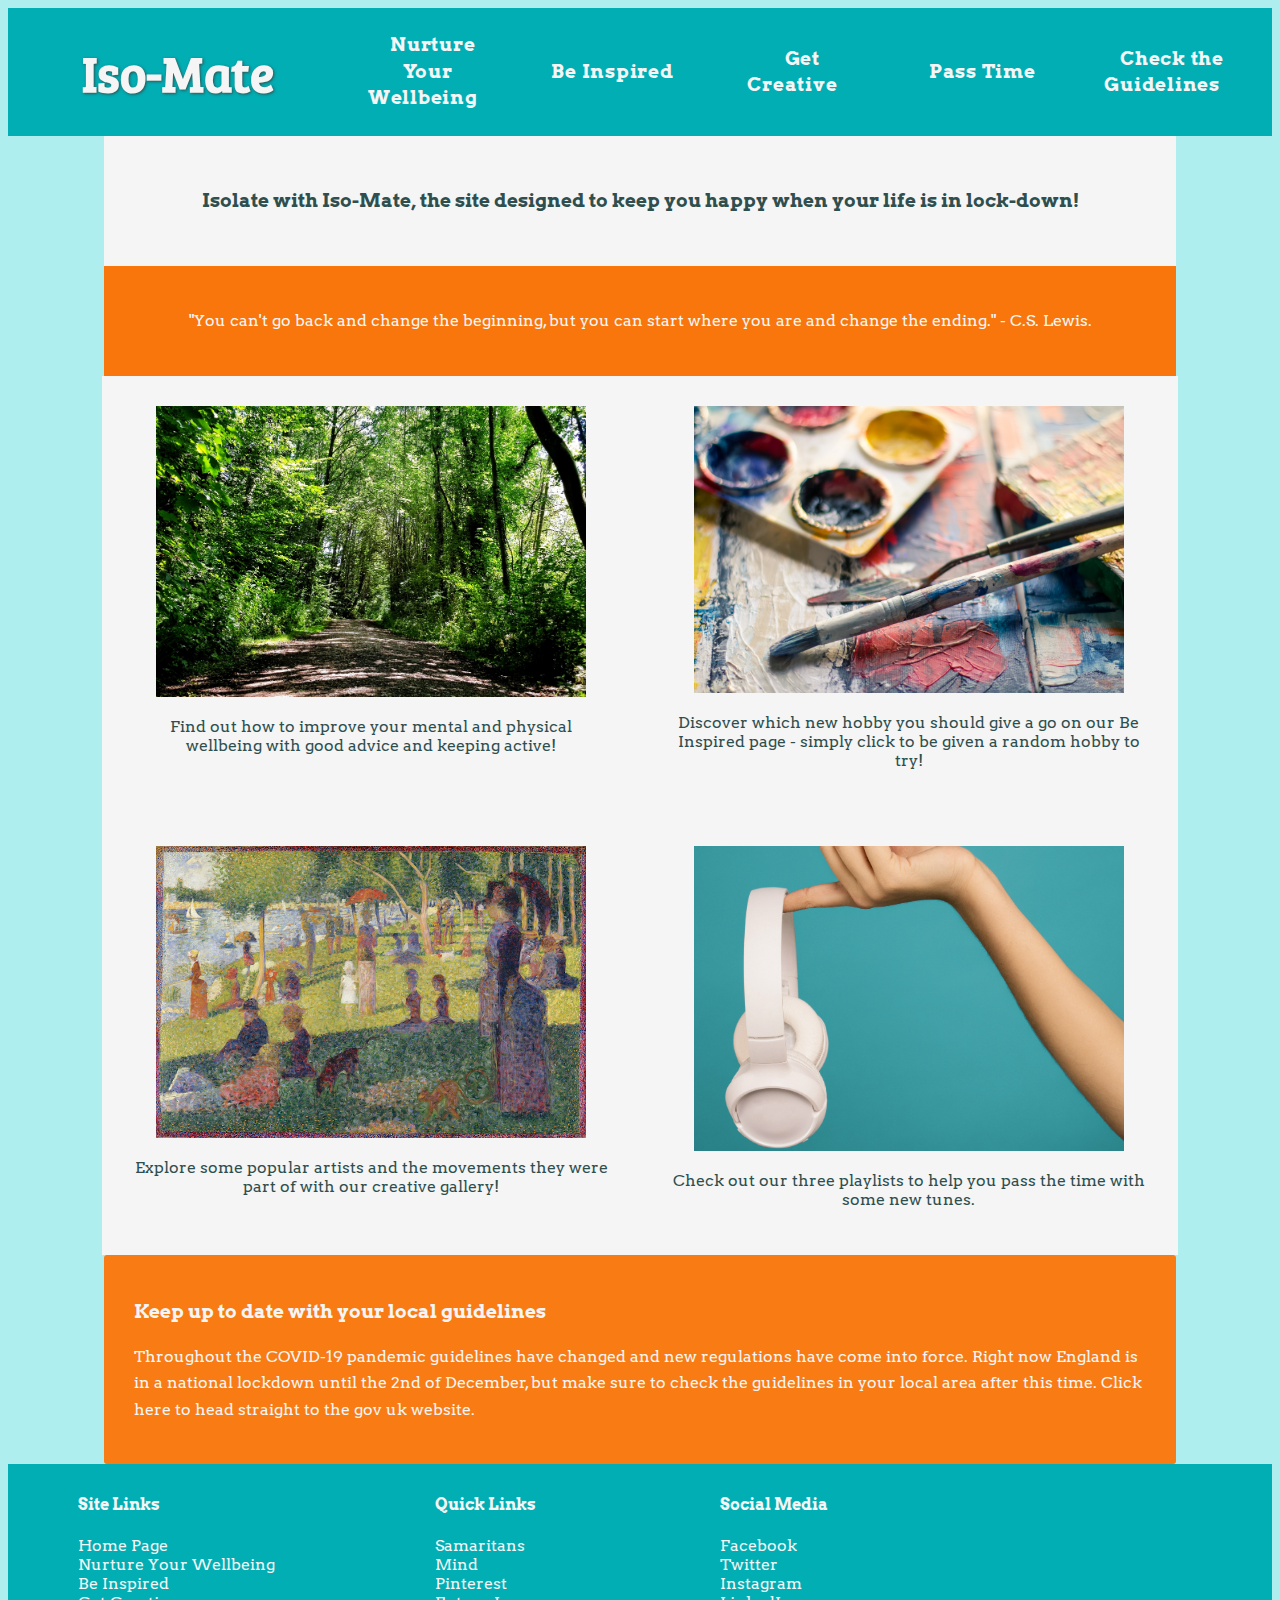
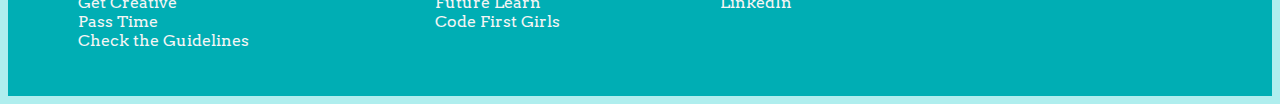
<file: index.html>
<!DOCTYPE html>
<html>
<head>
   <title>Iso-Mate</title>
   <meta name="viewport" content="width=device-width, initial-scale=1.0">
   <meta name="keywords" content="Isolation, lockdown, coronavirus lockdown, student lockdown">
   <link rel="stylesheet" href="styles.css">
   <link href="https://fonts.googleapis.com/css2?family=Bree+Serif&display=swap" rel="stylesheet">
   <link href="https://fonts.googleapis.com/css2?family=Arvo&display=swap" rel="stylesheet">
</head>

<body>
<header>
  <div class="flexContainerNav">
    <h1 class="flexBoxNav1"><a class="one" href="index.html">Iso-Mate</a></h1>
    <h2 class="flexBoxNav2"><a class="two" href="Wellbeing.html">Nurture Your Wellbeing</a></h2>
    <h2 class="flexBoxNav2"><a class="two" href="BeInspired.html">Be Inspired</a></h2>
    <h2 class="flexBoxNav2"><a class="two" href="GetCreative.html">Get Creative</a></h2>
    <h2 class="flexBoxNav2"><a class="two" href="PassTime.html">Pass Time</a></h2>
    <h2 class="flexBoxNav2"><a class="two" href="Guidelines.html">Check the Guidelines</a></h2>
  </div>
</header>


<div class="flexCTopContent">
  <h3 class="flexBoxTopContent1">Isolate with Iso-Mate, the site designed to keep you happy when your life is in lock-down!</h3>
  <h4 class="flexBoxTopContent2"><span class="fadeIn">"You can't go back and change the beginning, but you can start where you are and change the ending." - C.S. Lewis.</span></h4>
</div>

<div class="flexCFeaturesTop">
  <div class="flexBoxFeature">
      <a class="featureImage" href="Wellbeing.html#link-to-wellbeing"><img src="Wellbeing Homepage Image.jpg" style="width: 90%" alt="Woodland path"></a>
      <p>Find out how to improve your mental and physical wellbeing with good advice and keeping active!</p>
  </div>
  <div class="flexBoxFeature">
      <a class="featureImage" href="BeInspired.html#link-to-hobbies"><img src="Be Inspired Homepage Image.jpg" style="width: 90%" alt="Photo by Steve Johnson on Pexels"></a>
      <p>Discover which new hobby you should give a go on our Be Inspired page - simply click to be given a random hobby to try!</p>
  </div>
</div>

<div class="flexCFeaturesBottom">
   <div class="flexBoxFeature">
     <a class="featureImage" href="GetCreative.html#link-to-slideshow"><img src="Get Creative Homepage Image.jpg" style="width: 90%"></a>
     <p>Explore some popular artists and the movements they were part of with our creative gallery!</p>
   </div>
   <div class="flexBoxFeature">
     <a class="featureImage" href="PassTime.html#link-to-playlists"><img src="Pass Time Homepage Image.jpg" style="width: 90%" alt="Photo by Sound On from Pexels"></a>
     <p>Check out our three playlists to help you pass the time with some new tunes.</p>
   </div>
</div>

<div class = "flexCBottomContent">
 <div class="flexBoxBottomContent1">
  <h3>Keep up to date with your local guidelines</h3>
  <p>Throughout the COVID-19 pandemic guidelines have changed and new regulations have come into force. Right now England is in a national lockdown until the 2nd of December, but make sure to check the guidelines in your local area after this time. <a class="four" href="https://www.gov.uk/coronavirus" target="_blank">Click here to head straight to the gov uk website.</a></p>
</div>
</div>


<footer>
<div class="flexCFooter">
  <div class="flexBoxFooter">
    <ul>
      <h4>Site Links</h4>
      <li><a class="four" href="index.html">Home Page</a></li>
      <li><a class="four" href="Wellbeing.html">Nurture Your Wellbeing</a></li>
      <li><a class="four" href="BeInspired.html">Be Inspired</a></li>
      <li><a class="four" href="GetCreative.html">Get Creative</a></li>
      <li><a class="four" href="PassTime.html">Pass Time</a></li>
      <li><a class="four" href="Guidelines.html">Check the Guidelines</a></li>
    </ul>
  </div>

  <div class="flexBoxFooter">
    <ul>
      <h4>Quick Links</h4>
      <li><a class="four" href="https://www.samaritans.org/" target="_blank">Samaritans</a></li>
      <li><a class="four" href="https://www.mind.org.uk/" target="_blank">Mind</a></li>
      <li><a class="four" href="https://www.pinterest.co.uk/" target="_blank">Pinterest</a></li>
      <li><a class="four" href="https://www.futurelearn.com/" target="_blank">Future Learn</a></li>
      <li><a class="four" href="https://codefirstgirls.org.uk/" target="_blank">Code First Girls</a></li>
    </ul>
  </div>

  <div class="flexBoxFooter">
    <ul>
      <h4>Social Media</h4>
      <li><a class="four" href="https://www.facebook.com/codefirstgirls" target="_blank">Facebook</a></li>
      <li><a class="four" href="https://twitter.com/CodeFirstGirls" target="_blank">Twitter</a></li>
      <li><a class="four" href="https://www.instagram.com/codefirstgirls/" target="_blank">Instagram</a></li>
      <li><a class="four" href="https://www.linkedin.com/company/code-first-girls/" target="_blank">LinkedIn</a></li>
    </ul>
  </div>
</div>

</footer>

<script src="projectJS.js"></script>
</body>
</html>
</file>
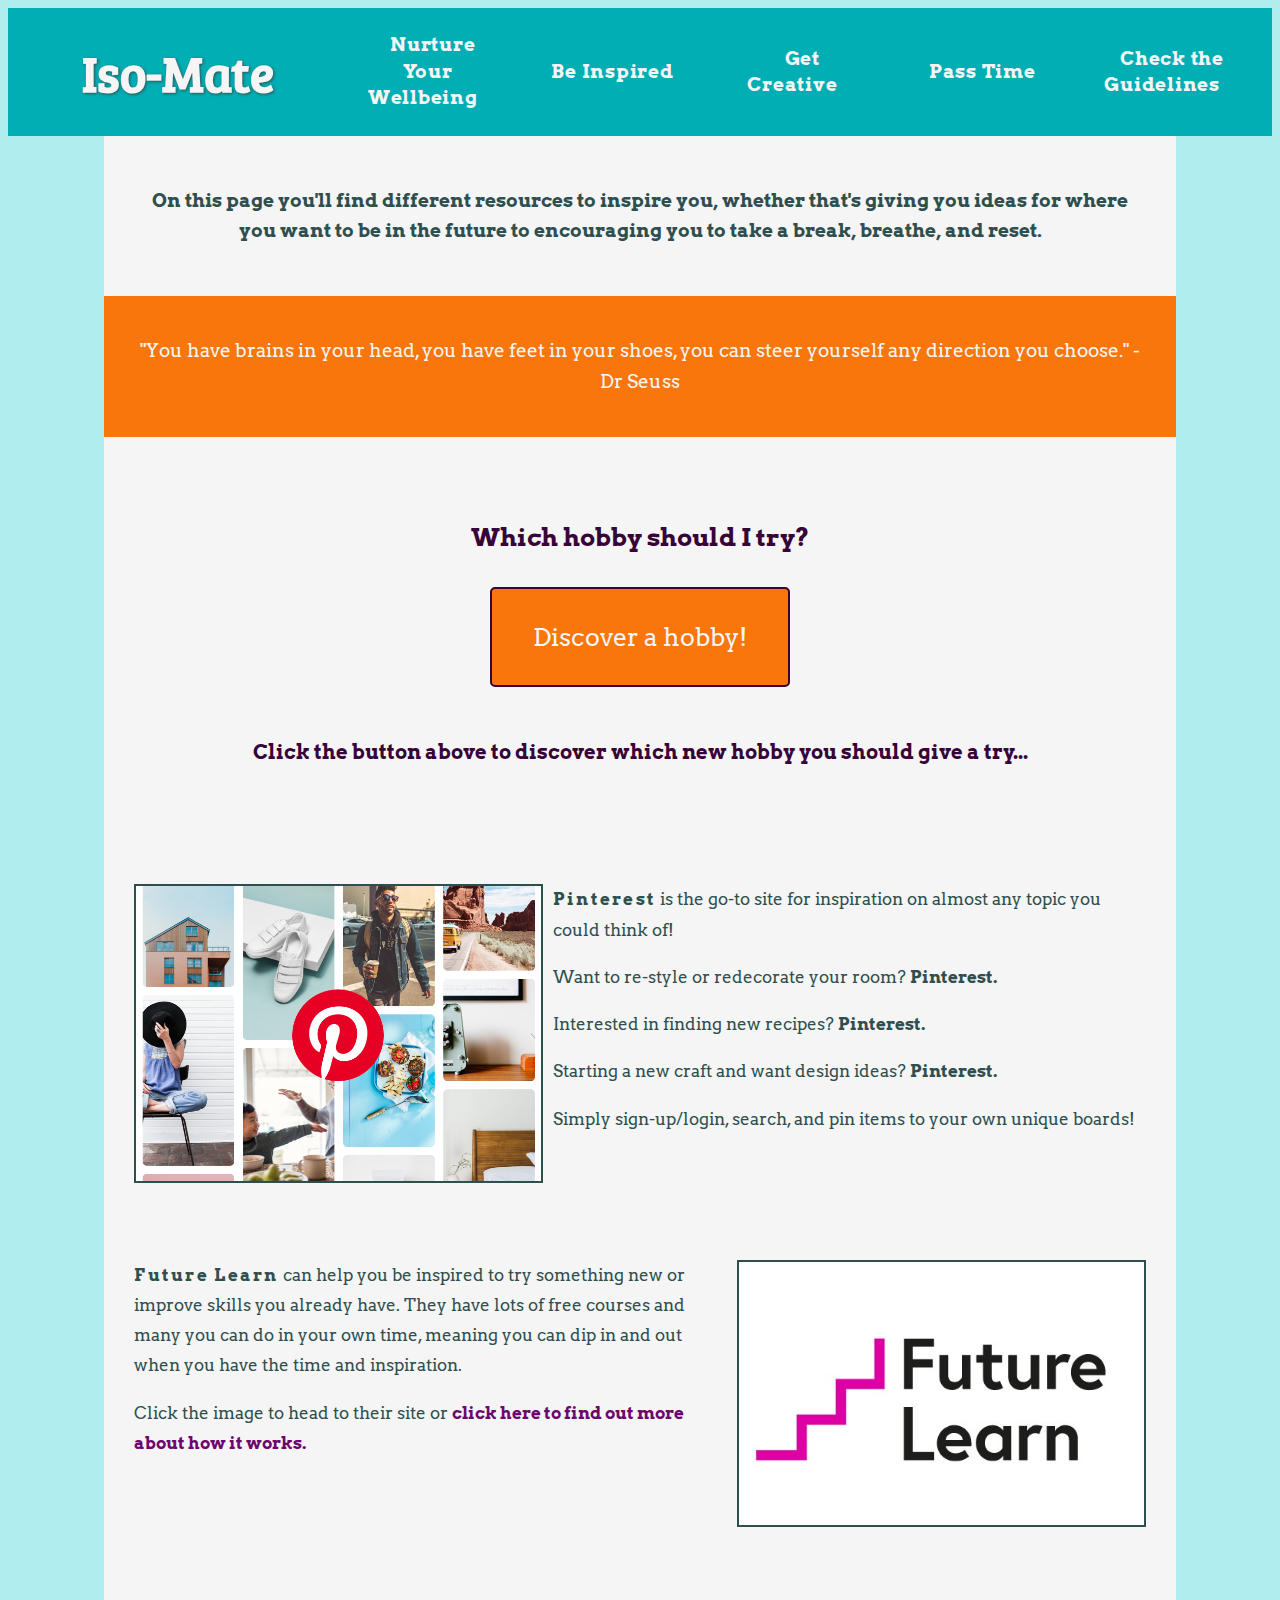
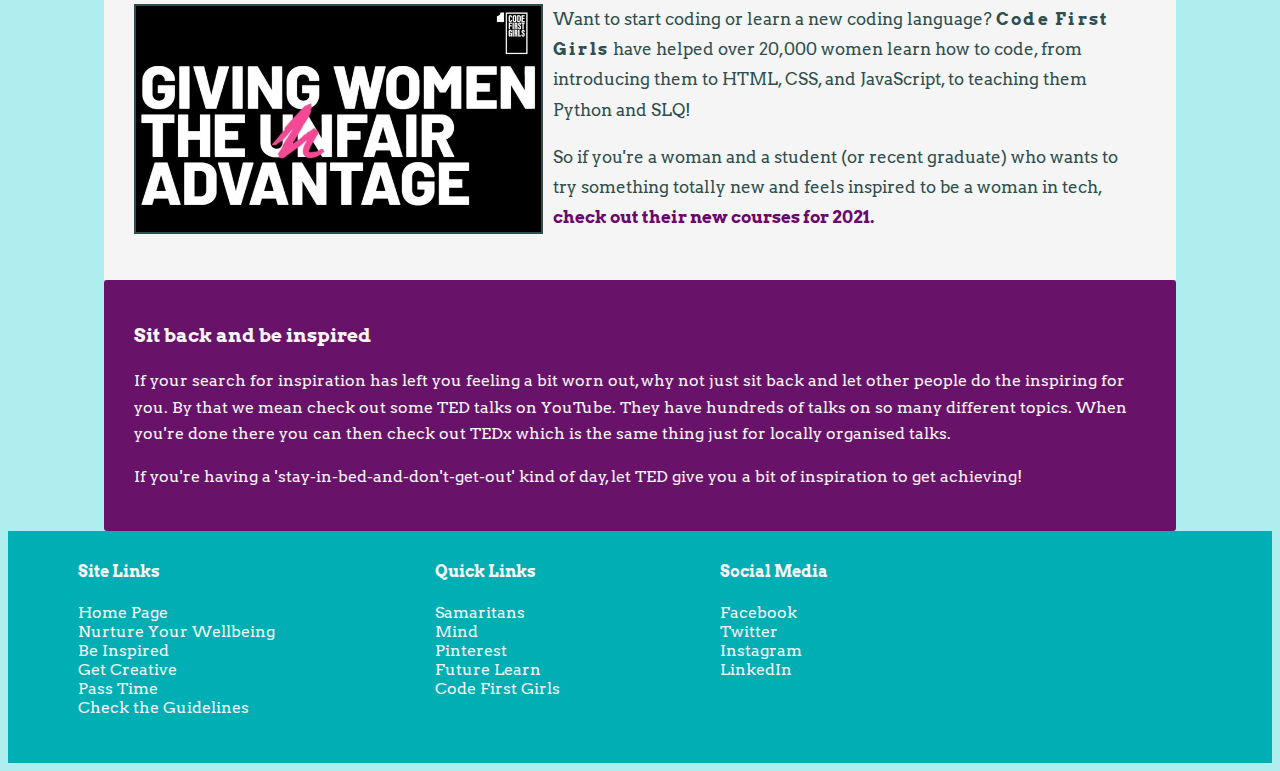
<file: BeInspired.html>
<!DOCTYPE html>
<html lang="en">
<head>
    <title>Be Inspired</title>
    <meta name="viewport" content="width=device-width, initial-scale=1.0">
    <link rel="stylesheet" href="stylesBeInspired.css">
    <link href="https://fonts.googleapis.com/css2?family=Bree+Serif&display=swap" rel="stylesheet">
    <link href="https://fonts.googleapis.com/css2?family=Arvo&display=swap" rel="stylesheet">
</head>
<body>

<header>
  <div class="flexContainerNav">
    <h1 class="flexBoxNav1"><a class="one" href="index.html">Iso-Mate</a></h1>
    <h2 class="flexBoxNav2"><a class="two" href="Wellbeing.html">Nurture Your Wellbeing</a></h2>
    <h2 class="flexBoxNav2"><a class="two" href="BeInspired.html">Be Inspired</a></h2>
    <h2 class="flexBoxNav2"><a class="two" href="GetCreative.html">Get Creative</a></h2>
    <h2 class="flexBoxNav2"><a class="two" href="PassTime.html">Pass Time</a></h2>
    <h2 class="flexBoxNav2"><a class="two" href="Guidelines.html">Check the Guidelines</a></h2>
  </div>
</header>   

<div class="flexCTopContent">
   <h3 class="flexBoxTopContent1">On this page you'll find different resources to inspire you, whether that's giving you ideas for where you want to be in the future to encouraging you to take a break, breathe, and reset.</h3>
   <h3 class="flexBoxTopContent2"><span class="fadeIn">"You have brains in your head, you have feet in your shoes, you can steer yourself any direction you choose." - Dr Seuss</span></h3>
</div>

<div class="flexCTopContent">
   <div id="link-to-hobbies" class="flexBoxTopContent1">
     <h3 class="generatorTitle">Which hobby should I try?</h3>
     <button id="btn">Discover a hobby!</button>
     <p id="output">Click the button above to discover which new hobby you should give a try...</p>
   </div>
</div>

<div class="flexCFeaturesFull">
   <div class="flexBoxFeatureFull">
     <p><a class="featureImage" href="https://www.pinterest.co.uk/" target="_blank"><img class="imgDisplay1" src="Pinterest fb-share-image SMALLER.png" height="300px"></a><span class="highlightImportant">Pinterest</span> is the go-to site for inspiration on almost any topic you could think of!</p>
      <p>Want to re-style or redecorate your room? <span style="font-weight: bold">Pinterest.</span></p> 
      <p>Interested in finding new recipes? <span style="font-weight: bold">Pinterest.</span></p> 
      <p>Starting a new craft and want design ideas? <span style="font-weight: bold">Pinterest.</span></p> 
      <p>Simply sign-up/login, search, and pin items to your own unique boards!</p>
   </div> 

   <div class="flexBoxFeatureFull">
     <p><a class="featureImage" href="https://www.futurelearn.com/" target="_blank"><img class="imgDisplay2" src="Future Learn logo.jpg" height="300px"></a><span class="highlightImportant">Future Learn</span> can help you be inspired to try something new or improve skills you already have. They have lots of free courses and many you can do in your own time, meaning you can dip in and out when you have the time and inspiration.</p>
     <p>Click the image to head to their site or <a class="three" href="https://www.futurelearn.com/using-futurelearn" target="_blank">click here to find out more about how it works.</a></p>
   </div>

   <div class="flexBoxFeatureFull">
     <p><a class="featureImage" href="https://codefirstgirls.org.uk/" target="_blank"><img class="imgDisplay1" src="CFG-Website-Logo.jpg" height="300px"></a>Want to start coding or learn a new coding language? <span class="highlightImportant">Code First Girls</span> have helped over 20,000 women learn how to code, from introducing them to HTML, CSS, and JavaScript, to teaching them Python and SLQ!</p>
     <p>So if you're a woman and a student (or recent graduate) who wants to try something totally new and feels inspired to be a woman in tech, <a class="three" href="https://codefirstgirls.org.uk/new-courses-2021/" target="_blank">check out their new courses for 2021.</a></p>
   </div>
</div>

<div class="flexCBottomContent">
  <div class="flexBoxBottomContent2">
    <h3>Sit back and be inspired</h3>
    <p>If your search for inspiration has left you feeling a bit worn out, why not just sit back and let other people do the inspiring for you. By that we mean check out some <a class="four" href="https://www.youtube.com/c/TED/featured" target="_blank">TED talks on YouTube.</a> They have hundreds of talks on so many different topics. When you're done there you can then check out <a class="four" href="https://www.youtube.com/user/TEDxTalks/featured" target="_blank">TEDx</a> which is the same thing just for locally organised talks.</p>
    <p>If you're having a 'stay-in-bed-and-don't-get-out' kind of day, let TED give you a bit of inspiration to get achieving!</p>
  </div>
</div>



<footer class="flexCFooter">
  <div class="flexBoxFooter">
    <ul>
      <h4>Site Links</h4>
      <li><a class="four" href="index.html">Home Page</a></li>
      <li><a class="four" href="Wellbeing.html">Nurture Your Wellbeing</a></li>
      <li><a class="four" href="BeInspired.html">Be Inspired</a></li>
      <li><a class="four" href="GetCreative.html">Get Creative</a></li>
      <li><a class="four" href="PassTime.html">Pass Time</a></li>
      <li><a class="four" href="Guidelines.html">Check the Guidelines</a></li>
    </ul>
  </div>

  <div class="flexBoxFooter">
    <ul>
      <h4>Quick Links</h4>
      <li><a class="four" href="https://www.samaritans.org/" target="_blank">Samaritans</a></li>
      <li><a class="four" href="https://www.mind.org.uk/" target="_blank">Mind</a></li>
      <li><a class="four" href="https://www.pinterest.co.uk/" target="_blank">Pinterest</a></li>
      <li><a class="four" href="https://www.futurelearn.com/" target="_blank">Future Learn</a></li>
      <li><a class="four" href="https://codefirstgirls.org.uk/" target="_blank">Code First Girls</a></li>
    </ul>
  </div>

  <div class="flexBoxFooter">
    <ul>
      <h4>Social Media</h4>
      <li><a class="four" href="https://www.facebook.com/codefirstgirls" target="_blank">Facebook</a></li>
      <li><a class="four" href="https://twitter.com/CodeFirstGirls" target="_blank">Twitter</a></li>
      <li><a class="four" href="https://www.instagram.com/codefirstgirls/" target="_blank">Instagram</a></li>
      <li><a class="four" href="https://www.linkedin.com/company/code-first-girls/" target="_blank">LinkedIn</a></li>
    </ul>
  </div>
</footer>
<script src="projectJS.js"></script>
</body>
</html>
</file>
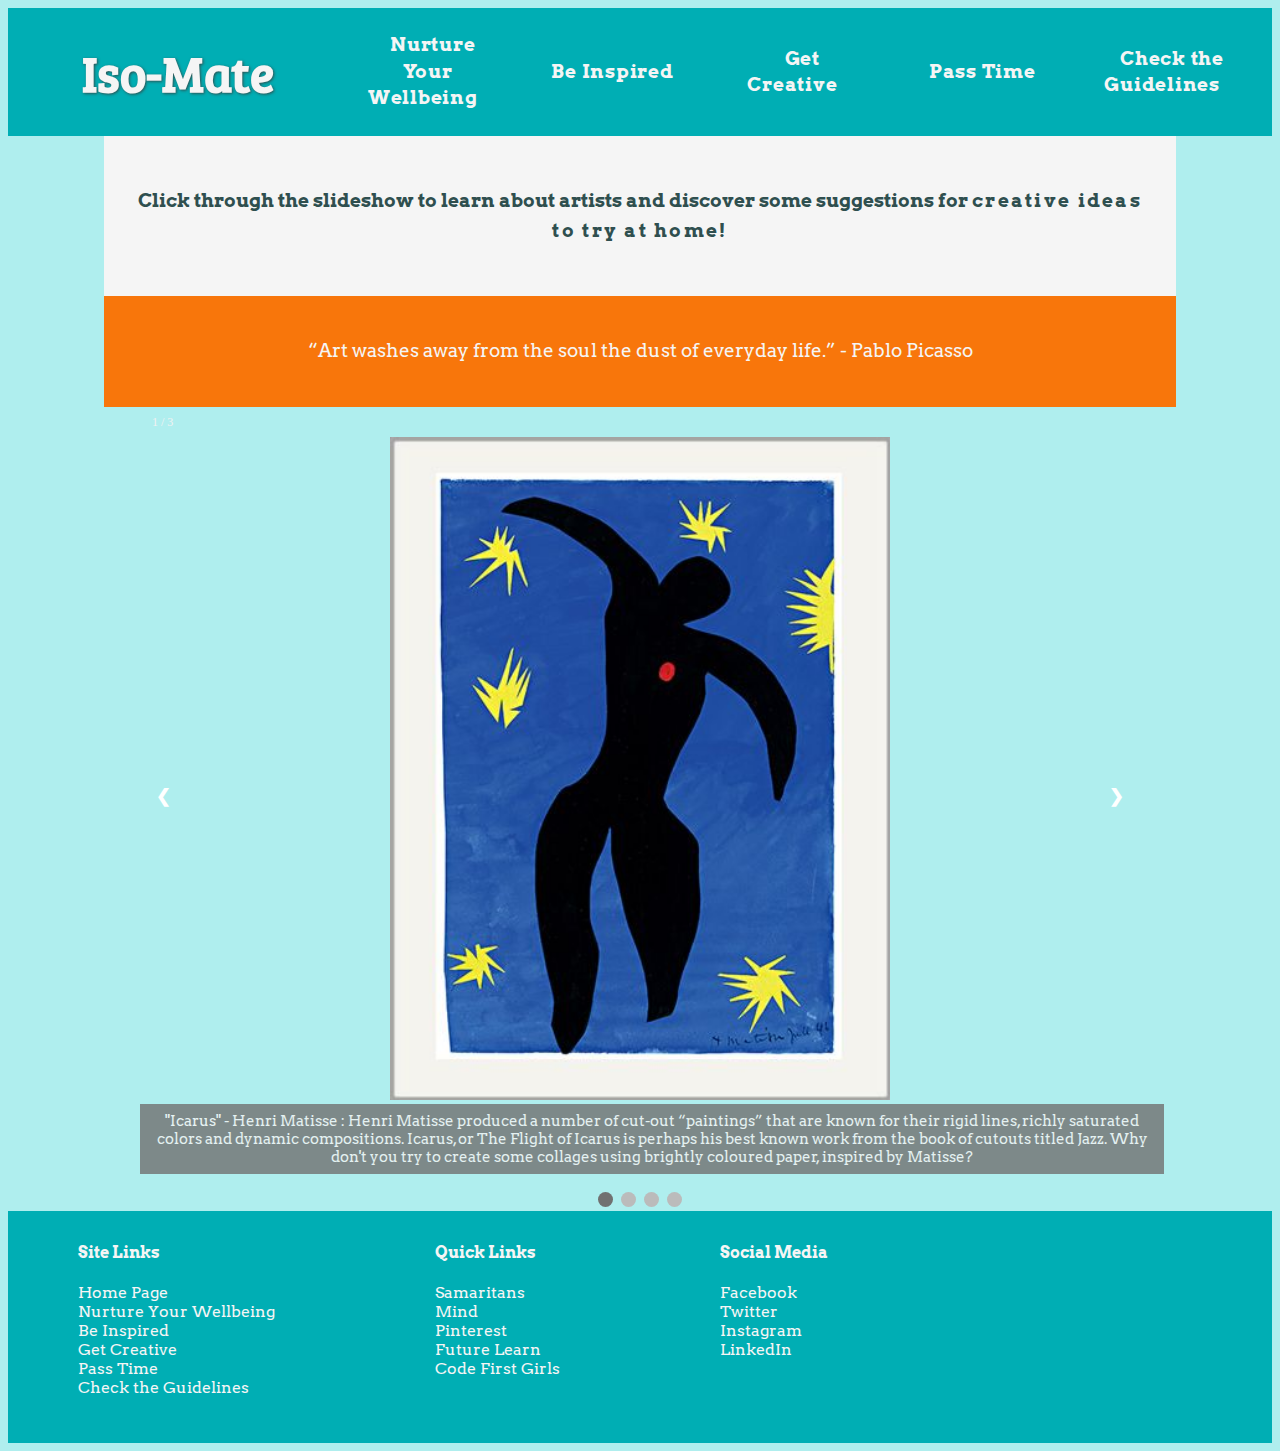
<file: GetCreative.html>
<!DOCTYPE html>
<html lang="en">
<head>
    <title>Get Creative</title>
    <meta name="viewport" content="width=device-width, initial-scale=1.0">
    <link rel="stylesheet" href="stylesGetCreative.css">
    <link href="https://fonts.googleapis.com/css2?family=Bree+Serif&display=swap" rel="stylesheet">
    <link href="https://fonts.googleapis.com/css2?family=Arvo&display=swap" rel="stylesheet">
</head>
<body>

<header>
    <div class="flexContainerNav">
        <h1 class="flexBoxNav1"><a class="one" href="index.html">Iso-Mate</a></h1>
        <h2 class="flexBoxNav2"><a class="two" href="Wellbeing.html">Nurture Your Wellbeing</a></h2>
        <h2 class="flexBoxNav2"><a class="two" href="BeInspired.html">Be Inspired</a></h2>
        <h2 class="flexBoxNav2"><a class="two" href="GetCreative.html">Get Creative</a></h2>
        <h2 class="flexBoxNav2"><a class="two" href="PassTime.html">Pass Time</a></h2>
        <h2 class="flexBoxNav2"><a class="two" href="Guidelines.html">Check the Guidelines</a></h2>
    </div>
</header>
<div class = 'flexCTopContent'>
<h3 class="flexBoxTopContent1">Click through the slideshow to learn about artists and discover some suggestions for <span class="highlightImportant">creative ideas to try at home!</span></h3>
<h3 class="flexBoxTopContent2"><span class="fadeIn">“Art washes away from the soul the dust of everyday life.” - Pablo Picasso</span></h3>
</div>

<!--<div class = 'flexCTopContent'>-->

  <!-- Slideshow container -->
<div id="link-to-slideshow" class="slideshow-container">

  <!-- Full-width images with number and caption text -->
  <div class="mySlides fade">
    <div class="numbertext">1 / 3</div>
    <img src="matisse.jpg" style="width:50%">
    <div class="text"><a class="four" href="https://www.metmuseum.org/art/collection/search/337069" target="_blank">"Icarus"</a> - Henri Matisse : Henri Matisse produced a number of cut-out “paintings” that are known for their rigid lines, richly saturated colors and dynamic compositions. Icarus, or The Flight of Icarus is perhaps his best known work from the book of cutouts titled Jazz. Why don't you try to create some collages using brightly coloured paper, inspired by Matisse?</div>
  </div>

  <div class="mySlides fade">
    <div class="numbertext">2 / 3</div>
    <img src="vangogh.jpg" style="width:50%">
    <div class="text"><a class="four" href="https://www.vangoghgallery.com/painting/sunflowerindex.html" target="_blank">"Sunflowers"</a> - Van Gogh : Van Gogh’s paintings of Sunflowers are among his most famous. He did them in Arles, in the south of France, in 1888 and 1889. Vincent painted a total of five large canvases with sunflowers in a vase, with three shades of yellow ‘and nothing else’. In this way, he demonstrated that it was possible to create an image with numerous variations of a single colour, without any loss of eloquence. Why don't you try painting some flowers you can find in your local area or on the internet with only three shades of paint?</div>
  </div>

  <div class="mySlides fade">
    <div class="numbertext">3 / 3</div>
    <img src="monet.jpg" style="width:50%">
    <div class="text"><a class="four" href="https://www.artic.edu/artworks/27992/a-sunday-on-la-grande-jatte-1884" target="_blank">"A Sunday Afternoon on the Island of La Grande Jatte"</a> (1884-1886) - Georges Seurat : The first pioneer of Pointillism was French painter Georges Seurat, who founded the Neo-Impressionist movement. One of his greatest masterpieces, A Sunday Afternoon on the Island of La Grande Jatte, was one of the leading examples of Pointillism. The dotty composition depicts 19th century Parisians relaxing on the River Seine. Why don't you try creating an image using only dots? </div>
  </div>

  <div class="mySlides fade">
    <div class="numbertext">3 / 3</div>
    <img src="picasso.jpeg" style="width:50%">
    <div class="text"><a class="four" href="https://www.aaronartprints.org/picasso-guitarandviolin.php" target="_blank">"Guitar and Violin"</a> - Pablo Picasso : The painting was painted in the style of cubism, which Pablo Picasso was closely interested in. “Synthetic Cubism” is the direction in which work is attributed. This phase of cubism is characterized by contrast and decorativeness, most often in this manner still-lifes, posters or paintings are written, where the main characters are everyday objects and musical instruments. Why don't you try to draw an important object in your house in a disjointed way, only focusing on specific details?</div>
  </div>

  <!-- Next and previous buttons -->
  <a class="prev" onclick="plusSlides(-1)">&#10094;</a>
  <a class="next" onclick="plusSlides(1)">&#10095;</a>
</div>
<br>

<!-- The dots/circles -->
<div style="text-align:center">
  <span class="dot" onclick="currentSlide(1)"></span>
  <span class="dot" onclick="currentSlide(2)"></span>
  <span class="dot" onclick="currentSlide(3)"></span>
  <span class="dot" onclick="currentSlide(4)"></span>
</div>

<!--</div>*/-->

<footer class="flexCFooter">
  <div class="flexBoxFooter">
        <ul>
          <h4>Site Links</h4>
          <li><a class="four" href="index.html">Home Page</a></li>
          <li><a class="four" href="Wellbeing.html">Nurture Your Wellbeing</a></li>
          <li><a class="four" href="BeInspired.html">Be Inspired</a></li>
          <li><a class="four" href="GetCreative.html">Get Creative</a></li>
          <li><a class="four" href="PassTime.html">Pass Time</a></li>
          <li><a class="four" href="Guidelines.html">Check the Guidelines</a></li>
        </ul>
      </div>
    
      <div class="flexBoxFooter">
        <ul>
          <h4>Quick Links</h4>
          <li><a class="four" href="https://www.samaritans.org/" target="_blank">Samaritans</a></li>
          <li><a class="four" href="https://www.mind.org.uk/" target="_blank">Mind</a></li>
          <li><a class="four" href="https://www.pinterest.co.uk/" target="_blank">Pinterest</a></li>
          <li><a class="four" href="https://www.futurelearn.com/" target="_blank">Future Learn</a></li>
          <li><a class="four" href="https://codefirstgirls.org.uk/" target="_blank">Code First Girls</a></li>
        </ul>
      </div>
    
      <div class="flexBoxFooter">
        <ul>
          <h4>Social Media</h4>
          <li><a class="four" href="https://www.facebook.com/codefirstgirls" target="_blank">Facebook</a></li>
          <li><a class="four" href="https://twitter.com/CodeFirstGirls" target="_blank">Twitter</a></li>
          <li><a class="four" href="https://www.instagram.com/codefirstgirls/" target="_blank">Instagram</a></li>
          <li><a class="four" href="https://www.linkedin.com/company/code-first-girls/" target="_blank">LinkedIn</a></li>
        </ul>
  </div>
</footer>

<script src="projectJSGetCreative.JS"></script>
</body>
</html>
</file>
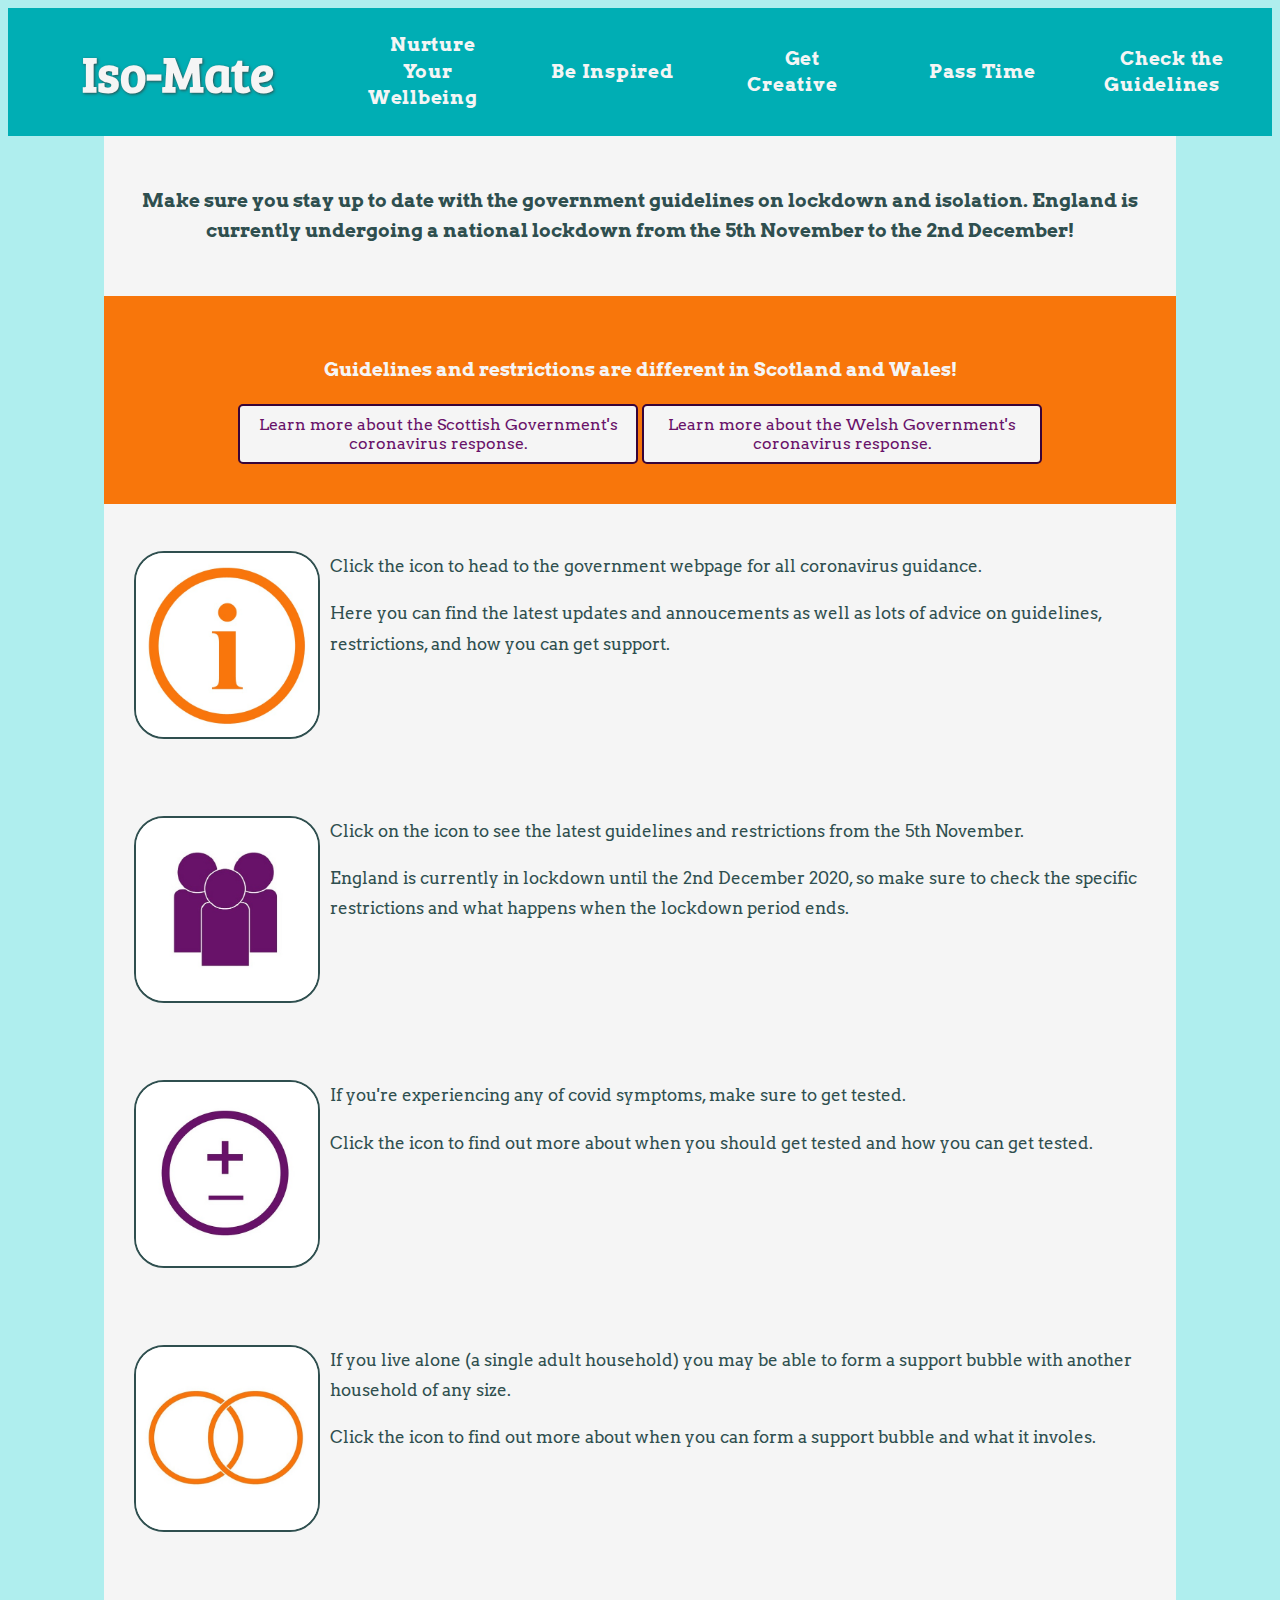
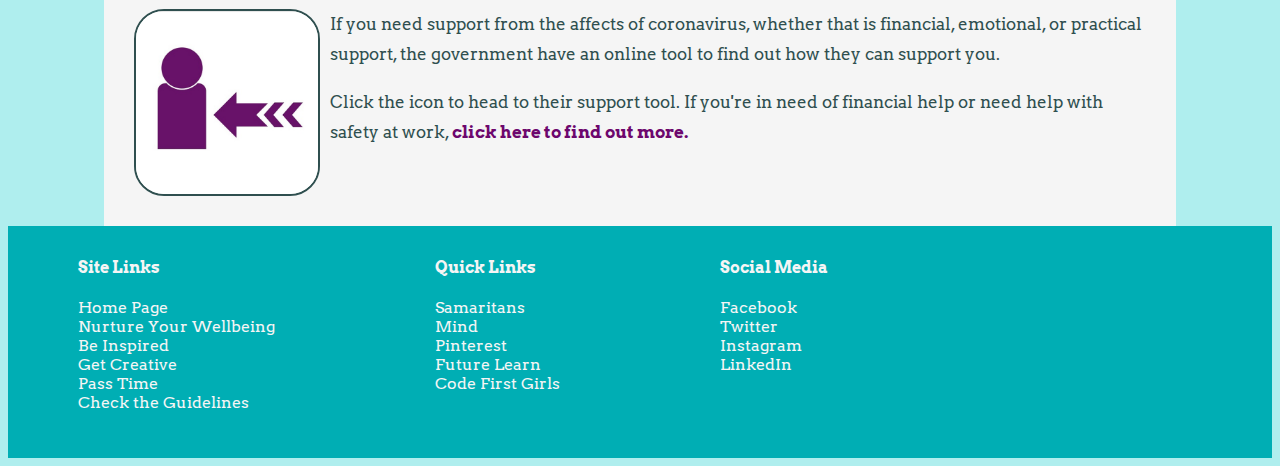
<file: Guidelines.html>
<!DOCTYPE html>
<html lang="en">
<head>
    <title>Check the Guidelines</title>
    <meta name="viewport" content="width=device-width, initial-scale=1.0">
    <link rel="stylesheet" href="stylesGuidelines.css">
    <link href="https://fonts.googleapis.com/css2?family=Bree+Serif&display=swap" rel="stylesheet">
    <link href="https://fonts.googleapis.com/css2?family=Arvo&display=swap" rel="stylesheet">
    <script src="projectJS.js"></script>
</head>
<body>

<header>
    <div class="flexContainerNav">
        <h1 class="flexBoxNav1"><a class="one" href="index.html">Iso-Mate</a></h1>
        <h2 class="flexBoxNav2"><a class="two" href="Wellbeing.html">Nurture Your Wellbeing</a></h2>
        <h2 class="flexBoxNav2"><a class="two" href="BeInspired.html">Be Inspired</a></h2>
        <h2 class="flexBoxNav2"><a class="two" href="GetCreative.html">Get Creative</a></h2>
        <h2 class="flexBoxNav2"><a class="two" href="PassTime.html">Pass Time</a></h2>
        <h2 class="flexBoxNav2"><a class="two" href="Guidelines.html">Check the Guidelines</a></h2>
    </div>
</header>

<div class="flexCTopContent">
   <h3 class="flexBoxTopContent1">Make sure you stay up to date with the government guidelines on lockdown and isolation. England is currently undergoing a national lockdown from the 5th November to the 2nd December!</h3>
  <div class="flexBoxTopContent2">
    <h3>Guidelines and restrictions are different in Scotland and Wales!</h3>
    <a class="button" href="https://www.gov.scot/coronavirus-covid-19/" target="_blank"><button class="moreInfo">Learn more about the Scottish Government's coronavirus response.</button></a> 
    <a class="button" href="https://gov.wales/coronavirus" target="_blank"><button class="moreInfo">Learn more about the Welsh Government's coronavirus response.</button></a>
  </div>
</div>

<div class="flexCFeaturesFull">
  <div class="flexBoxFeatureFull">
    <p><a class="featureImage" href="https://www.gov.uk/coronavirus" target="_blank"><img class="iconDisplay" src="information icon.jpg"></a>Click the icon to head to the government webpage for all coronavirus guidance.</p> 
    <p>Here you can find the latest updates and annoucements as well as lots of advice on guidelines, restrictions, and how you can get support.</p>
  </div>

  <div class="flexBoxFeatureFull">
    <p><a class="featureImage" href="https://www.gov.uk/guidance/new-national-restrictions-from-5-november" target="_blank"><img class="iconDisplay" src="Nation Icon.jpg"></a>Click on the icon to see the latest guidelines and restrictions from the 5th November.</p>
    <p>England is currently in lockdown until the 2nd December 2020, so make sure to check the specific restrictions and what happens when the lockdown period ends.</p>
  </div>

  <div class="flexBoxFeatureFull">
    <p><a class="featureImage" href="https://www.gov.uk/get-coronavirus-test" target="_blank"><img class="iconDisplay" src="Testing Icon.jpg"></a>If you're experiencing any of covid symptoms, make sure to get tested.</p>
    <p>Click the icon to find out more about when you should get tested and how you can get tested.</p>
  </div>

  <div class="flexBoxFeatureFull">
    <p><a class="featureImage" href="https://www.gov.uk/guidance/making-a-support-bubble-with-another-household" target="_blank"><img class="iconDisplay" src="Bubble icon.jpg"></a>If you live alone (a single adult household) you may be able to form a support bubble with another household of any size.</p>
    <p>Click the icon to find out more about when you can form a support bubble and what it involes.</p>
  </div>

  <div class="flexBoxFeatureFull">
    <p><a class="featureImage" href="https://www.gov.uk/find-coronavirus-support" target="_blank"><img class="iconDisplay" src="Support Icon.jpg"></a>If you need support from the affects of coronavirus, whether that is financial, emotional, or practical support, the government have an online tool to find out how they can support you.</p>
    <p>Click the icon to head to their support tool. If you're in need of financial help or need help with safety at work, <a class="three" href="https://www.gov.uk/coronavirus/worker-support" target="_blank">click here to find out more.</a></p>

  </div>

</div>




<footer class="flexCFooter">
    <div class="flexBoxFooter">
        <ul>
          <h4>Site Links</h4>
          <li><a class="four" href="index.html">Home Page</a></li>
          <li><a class="four" href="Wellbeing.html">Nurture Your Wellbeing</a></li>
          <li><a class="four" href="BeInspired.html">Be Inspired</a></li>
          <li><a class="four" href="GetCreative.html">Get Creative</a></li>
          <li><a class="four" href="PassTime.html">Pass Time</a></li>
          <li><a class="four" href="Guidelines.html">Check the Guidelines</a></li>
        </ul>
      </div>
    
      <div class="flexBoxFooter">
        <ul>
          <h4>Quick Links</h4>
          <li><a class="four" href="https://www.samaritans.org/" target="_blank">Samaritans</a></li>
          <li><a class="four" href="https://www.mind.org.uk/" target="_blank">Mind</a></li>
          <li><a class="four" href="https://www.pinterest.co.uk/" target="_blank">Pinterest</a></li>
          <li><a class="four" href="https://www.futurelearn.com/" target="_blank">Future Learn</a></li>
          <li><a class="four" href="https://codefirstgirls.org.uk/" target="_blank">Code First Girls</a></li>
        </ul>
      </div>
    
      <div class="flexBoxFooter">
        <ul>
          <h4>Social Media</h4>
          <li><a class="four" href="https://www.facebook.com/codefirstgirls" target="_blank">Facebook</a></li>
          <li><a class="four" href="https://twitter.com/CodeFirstGirls" target="_blank">Twitter</a></li>
          <li><a class="four" href="https://www.instagram.com/codefirstgirls/" target="_blank">Instagram</a></li>
          <li><a class="four" href="https://www.linkedin.com/company/code-first-girls/" target="_blank">LinkedIn</a></li>
        </ul>
      </div>
</footer>
</body>
</html>
</file>
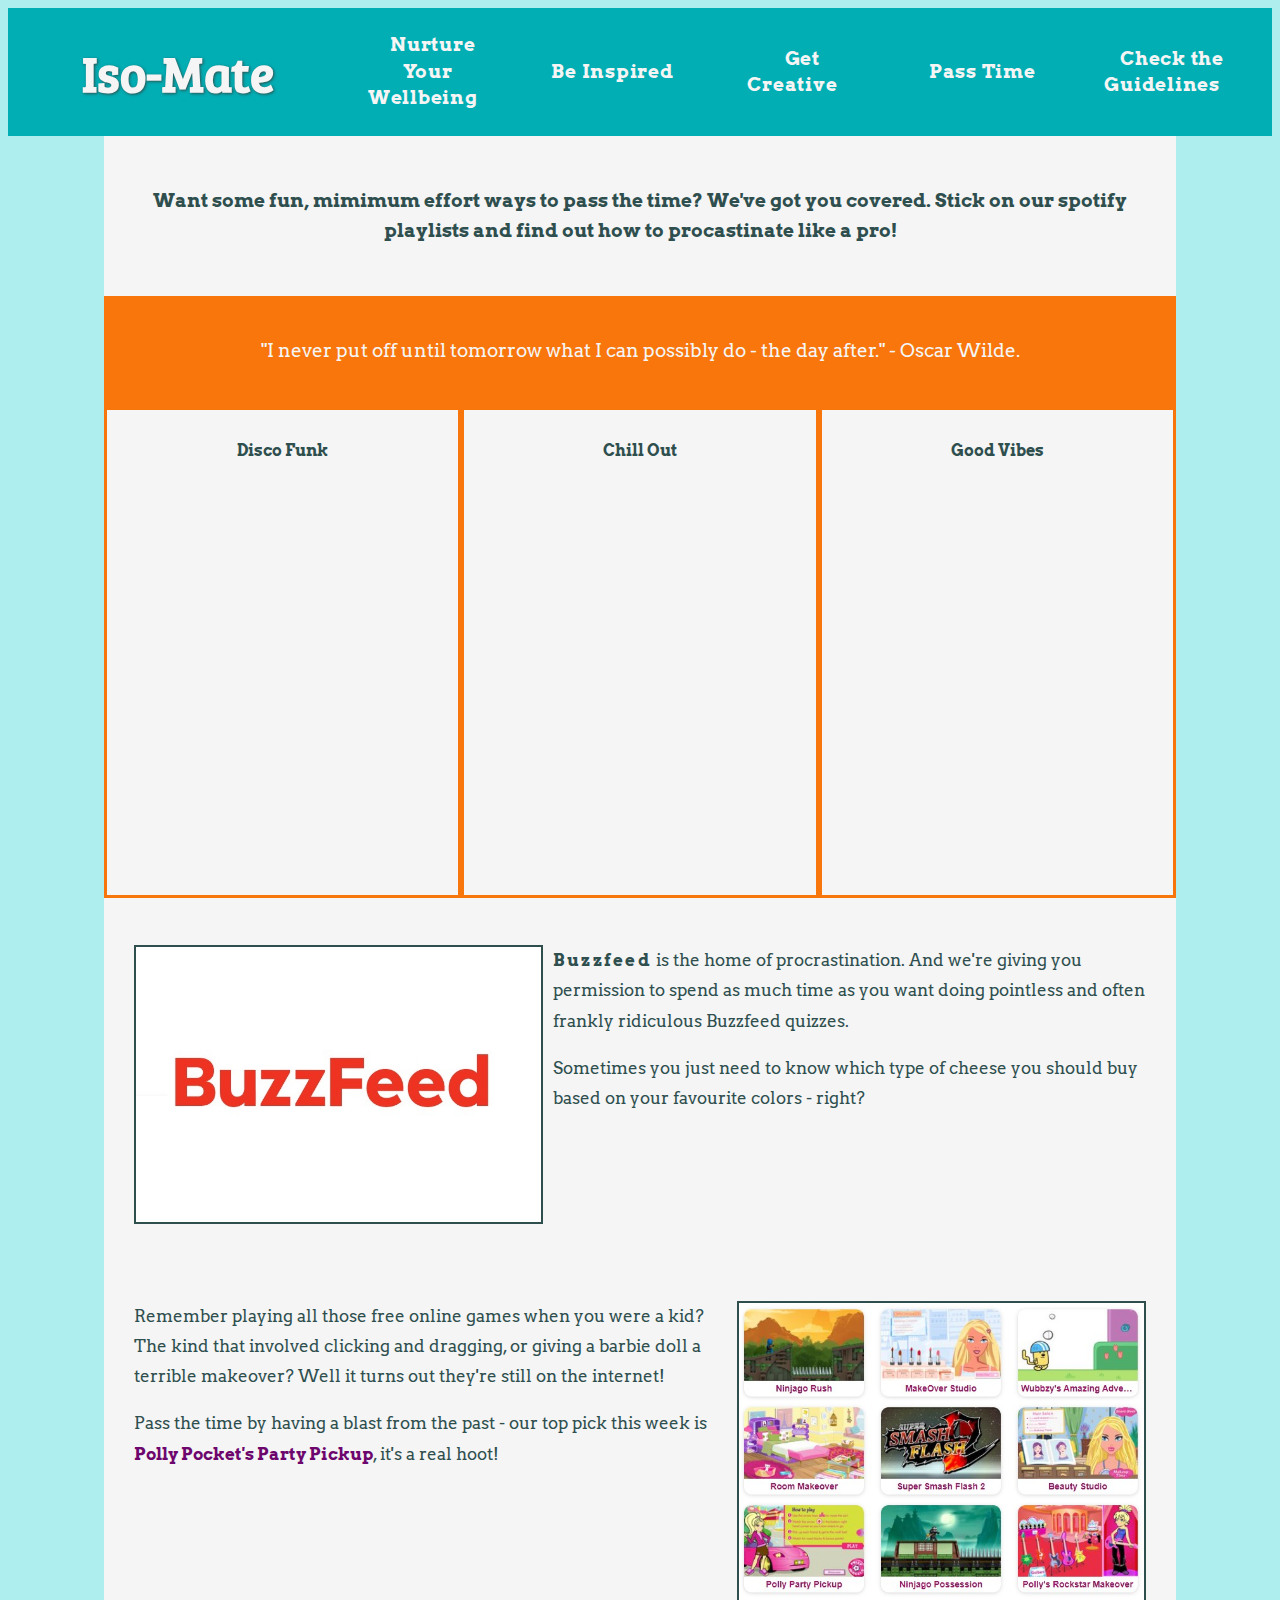
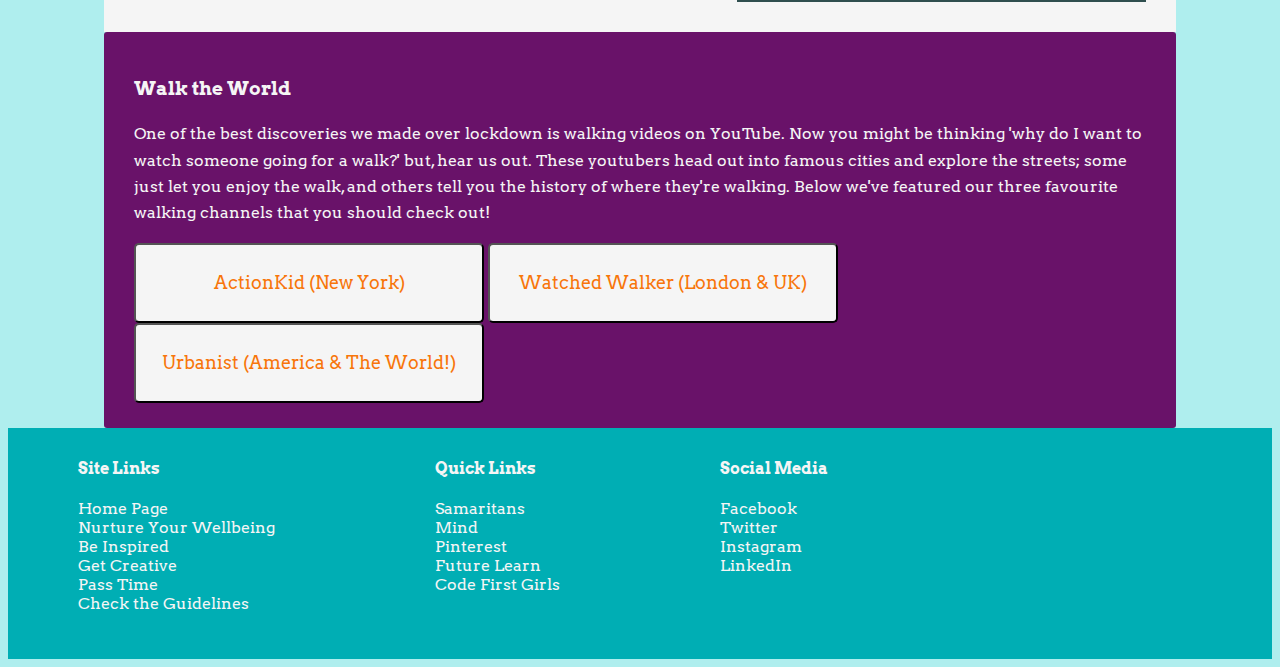
<file: PassTime.html>
<!DOCTYPE html>
<html lang="en">
<head>
    <title>Pass Time</title>
    <meta name="viewport" content="width=device-width, initial-scale=1.0">
    <link rel="stylesheet" href="stylesPassTime.css">
    <link href="https://fonts.googleapis.com/css2?family=Bree+Serif&display=swap" rel="stylesheet">
    <link href="https://fonts.googleapis.com/css2?family=Arvo&display=swap" rel="stylesheet">
    <script src="projectJS.js"></script>
</head>
<body>

<header>
    <div class="flexContainerNav">
        <h1 class="flexBoxNav1"><a class="one" href="index.html">Iso-Mate</a></h1>
        <h2 class="flexBoxNav2"><a class="two" href="Wellbeing.html">Nurture Your Wellbeing</a></h2>
        <h2 class="flexBoxNav2"><a class="two" href="BeInspired.html">Be Inspired</a></h2>
        <h2 class="flexBoxNav2"><a class="two" href="GetCreative.html">Get Creative</a></h2>
        <h2 class="flexBoxNav2"><a class="two" href="PassTime.html">Pass Time</a></h2>
        <h2 class="flexBoxNav2"><a class="two" href="Guidelines.html">Check the Guidelines</a></h2>
    </div>
</header>

<div class="flexCTopContent">
    <h3 class="flexBoxTopContent1">Want some fun, mimimum effort ways to pass the time? We've got you covered. Stick on our spotify playlists and find out how to procastinate like a pro!</h3>
    <h3 class="flexBoxTopContent2"><span class="fadeIn">"I never put off until tomorrow what I can possibly do - the day after." - Oscar Wilde.</span></h3>
</div>

<div id="link-to-playlists" class="flexCPlaylists">
 <div class="flexBoxPlaylist"> 
   <h4>Disco Funk</h4>
   <iframe class="playlist" src="https://open.spotify.com/embed/playlist/4RLTYuqlwYRWmFyPEseFOT" frameborder="0" allowtransparency="true" allow="encrypted-media"></iframe>
 </div>

 <div class="flexBoxPlaylist">
   <h4>Chill Out</h4>
   <iframe class="playlist" src="https://open.spotify.com/embed/playlist/4yiLStJJiJleOw0xAs6Rb7" frameborder="0" allowtransparency="true" allow="encrypted-media"></iframe>
 </div>

 <div class="flexBoxPlaylist">
  <h4>Good Vibes</h4>
  <iframe class="playlist" src="https://open.spotify.com/embed/playlist/15iLerO4y1WOVyFi2S441u" frameborder="0" allowtransparency="true" allow="encrypted-media"></iframe>
 </div>
</div>

<div class="flexCFeaturesFull">
  <div class="flexBoxFeatureFull">
    <p><a class="featureImage" href="https://www.buzzfeed.com/uk/quizzes" target="_blank"><img class="imgDisplay1" src="Buzzfeed Logo.jpg"></a><span class="highlightImportant">Buzzfeed</span> is the home of procrastination. And we're giving you permission to spend as much time as you want doing pointless and often frankly ridiculous Buzzfeed quizzes.</p>
    <p>Sometimes you just need to know which type of cheese you should buy based on your favourite colors - right?</p>
  </div>

  <div class="flexBoxFeatureFull">
    <p><a class="featureImage" href="https://www.numuki.com/" target="_blank"><img class="imgDisplay2" src="Games Selection.jpg"></a>Remember playing all those free online games when you were a kid? The kind that involved clicking and dragging, or giving a barbie doll a terrible makeover? Well it turns out they're still on the internet!</p>
    <p>Pass the time by having a blast from the past - our top pick this week is <a class="three" href="https://www.numuki.com/game/polly-party-pickup/" target="_blank">Polly Pocket's Party Pickup</a>, it's a real hoot!</p>
  </div>
</div>

<div class="flexCBottomContent">
  <div class="flexBoxBottomContent2">
    <h3>Walk the World</h3>
    <p>One of the best discoveries we made over lockdown is walking videos on YouTube. Now you might be thinking 'why do I want to watch someone going for a walk?' but, hear us out. These youtubers head out into famous cities and explore the streets; some just let you enjoy the walk, and others tell you the history of where they're walking. Below we've featured our three favourite walking channels that you should check out!</p>
    <a class="button" href="https://www.youtube.com/user/kchin105" target="_blank"><button class="walkButton">ActionKid (New York)</button></a>
    <a class="button" href="https://www.youtube.com/channel/UC_mzz_JnzArhhpGUy8KdGwg" target="_blank"><button class="walkButton">Watched Walker (London & UK)</button></a>
    <a class="button" href="https://www.youtube.com/channel/UCf_u5jxmnZhv3DaNswhPoVA" target="_blank"><button class="walkButton">Urbanist (America & The World!)</button></a>
  </div>
</div>


<footer class="flexCFooter">
    <div class="flexBoxFooter">
        <ul>
          <h4>Site Links</h4>
          <li><a class="four" href="index.html">Home Page</a></li>
          <li><a class="four" href="Wellbeing.html">Nurture Your Wellbeing</a></li>
          <li><a class="four" href="BeInspired.html">Be Inspired</a></li>
          <li><a class="four" href="GetCreative.html">Get Creative</a></li>
          <li><a class="four" href="PassTime.html">Pass Time</a></li>
          <li><a class="four" href="Guidelines.html">Check the Guidelines</a></li>
        </ul>
      </div>
    
      <div class="flexBoxFooter">
        <ul>
          <h4>Quick Links</h4>
          <li><a class="four" href="https://www.samaritans.org/" target="_blank">Samaritans</a></li>
          <li><a class="four" href="https://www.mind.org.uk/" target="_blank">Mind</a></li>
          <li><a class="four" href="https://www.pinterest.co.uk/" target="_blank">Pinterest</a></li>
          <li><a class="four" href="https://www.futurelearn.com/" target="_blank">Future Learn</a></li>
          <li><a class="four" href="https://codefirstgirls.org.uk/" target="_blank">Code First Girls</a></li>
        </ul>
      </div>
    
      <div class="flexBoxFooter">
        <ul>
          <h4>Social Media</h4>
          <li><a class="four" href="https://www.facebook.com/codefirstgirls" target="_blank">Facebook</a></li>
          <li><a class="four" href="https://twitter.com/CodeFirstGirls" target="_blank">Twitter</a></li>
          <li><a class="four" href="https://www.instagram.com/codefirstgirls/" target="_blank">Instagram</a></li>
          <li><a class="four" href="https://www.linkedin.com/company/code-first-girls/" target="_blank">LinkedIn</a></li>
        </ul>
      </div>
</footer>
</body>
</html>
</file>
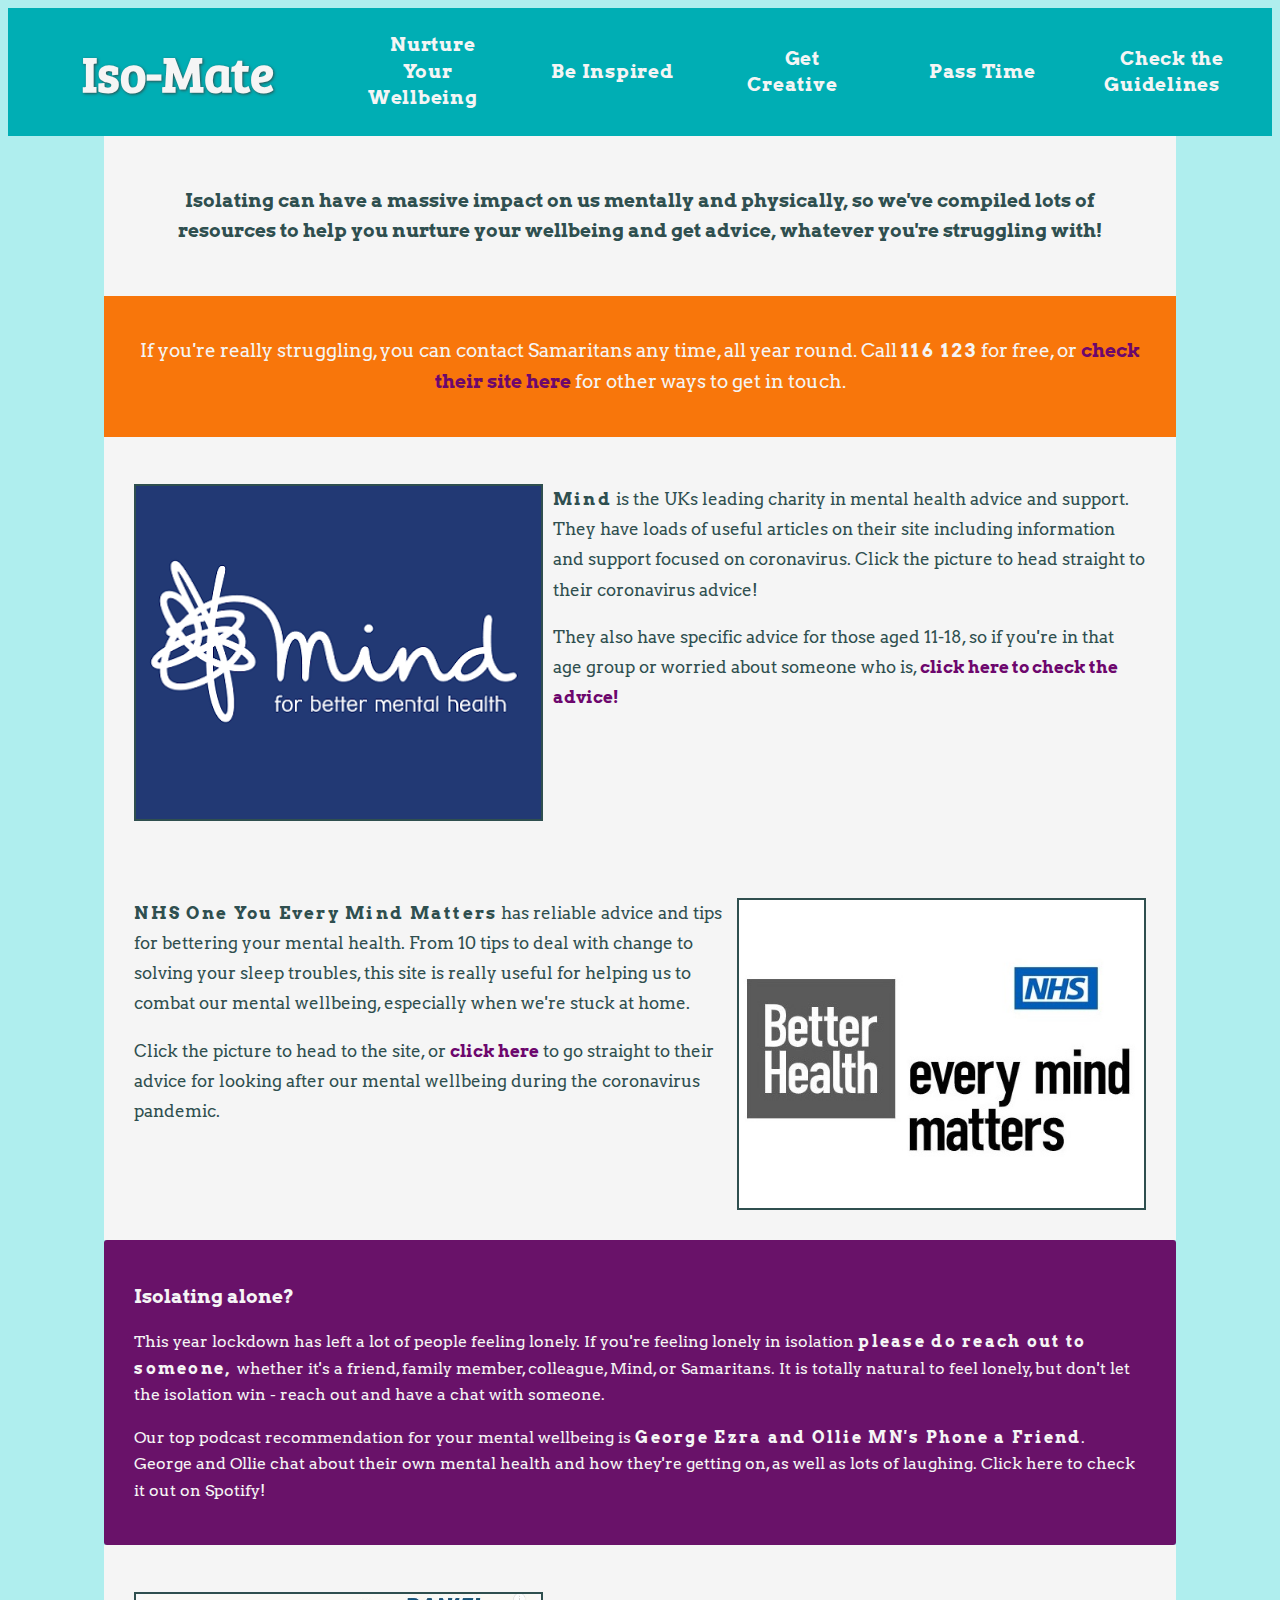
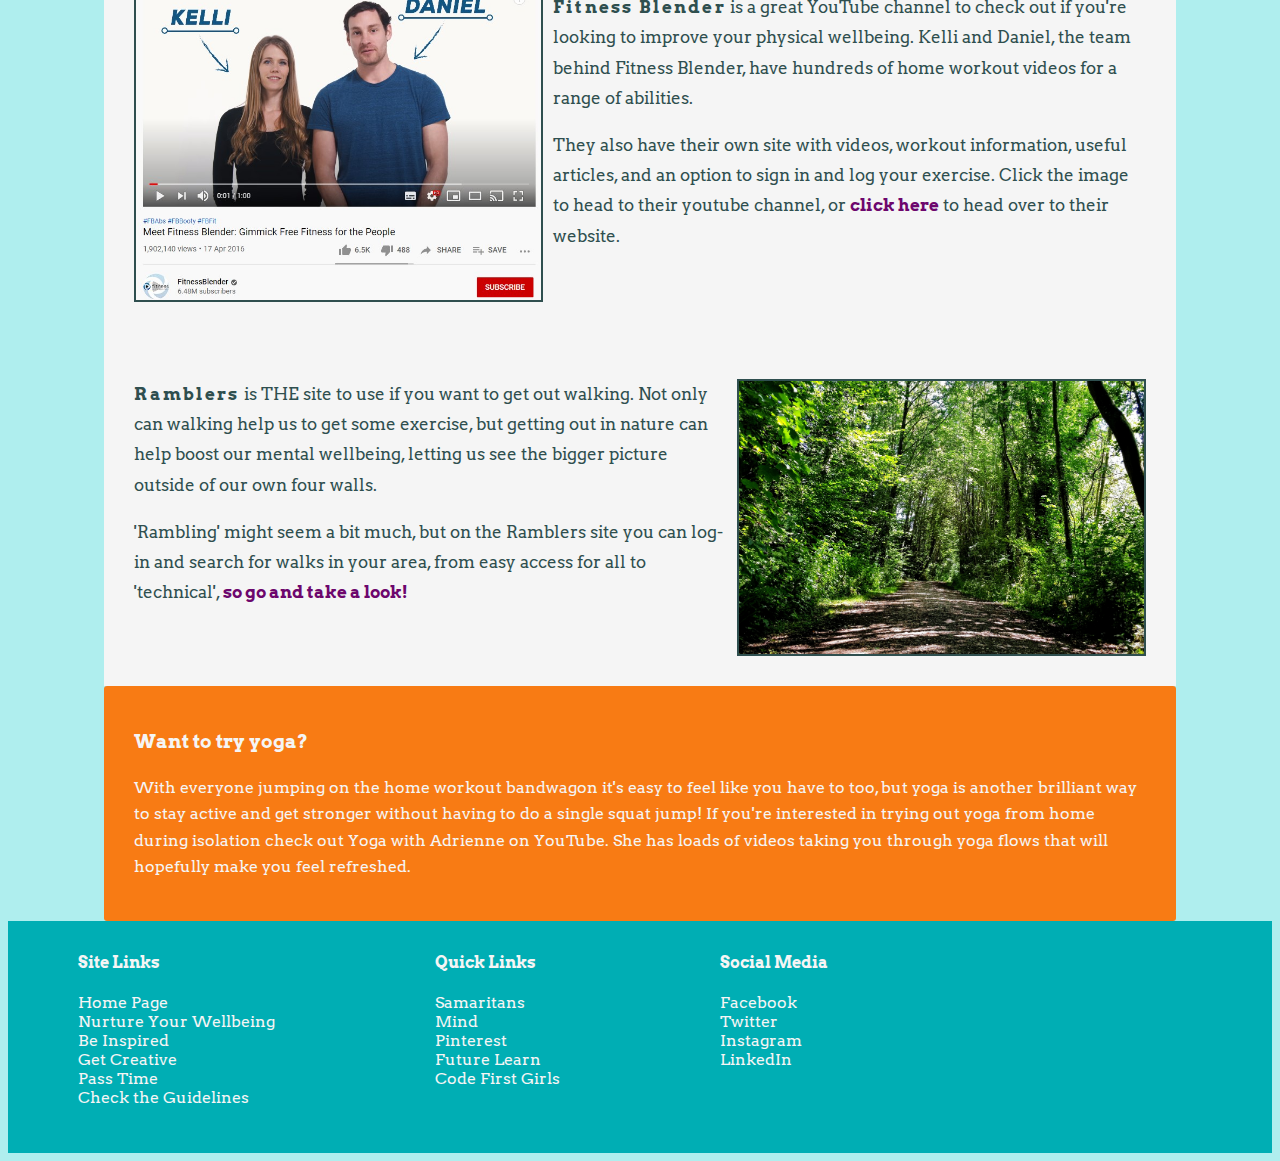
<file: Wellbeing.html>
<!DOCTYPE html>
<html lang="en">
<head>
    <title>Nurture Your Wellbeing</title>
    <meta name="viewport" content="width=device-width, initial-scale=1.0">
    <link rel="stylesheet" href="stylesWellbeing.css">
    <link href="https://fonts.googleapis.com/css2?family=Bree+Serif&display=swap" rel="stylesheet">
    <link href="https://fonts.googleapis.com/css2?family=Arvo&display=swap" rel="stylesheet">
    <script src="projectJS.js"></script>
</head>
<body>

<header>
  <div class="flexContainerNav">
    <h1 class="flexBoxNav1"><a class="one" href="index.html">Iso-Mate</a></h1>
    <h2 class="flexBoxNav2"><a class="two" href="Wellbeing.html">Nurture Your Wellbeing</a></h2>
    <h2 class="flexBoxNav2"><a class="two" href="BeInspired.html">Be Inspired</a></h2>
    <h2 class="flexBoxNav2"><a class="two" href="GetCreative.html">Get Creative</a></h2>
    <h2 class="flexBoxNav2"><a class="two" href="PassTime.html">Pass Time</a></h2>
    <h2 class="flexBoxNav2"><a class="two" href="Guidelines.html">Check the Guidelines</a></h2>
  </div>
</header>

    <div class="flexCTopContent">
      <h3 class="flexBoxTopContent1">Isolating can have a massive impact on us mentally and physically, so we've compiled lots of resources to help you nurture your wellbeing and get advice, whatever you're struggling with!</h3>
      <h3 class="flexBoxTopContent2"><span class="fadeIn">If you're really struggling, you can contact Samaritans any time, all year round. Call <span class="highlightImportant">116 123</span> for free, or <a class="three" href="https://www.samaritans.org/how-we-can-help/contact-samaritan/" target="_blank">check their site here</a> for other ways to get in touch. </span></h3>
    </div>

    <div id="link-to-wellbeing" class="flexCFeaturesFull">
      <div class="flexBoxFeatureFull">
          <p><a class="featureImage" href="https://www.mind.org.uk/information-support/coronavirus/" target="_blank"><img class="imgDisplay1" src="Mind-logo 400x400.png"></a><span class="highlightImportant">Mind</span> is the UKs leading charity in mental health advice and support. They have loads of useful articles on their site including information and support focused on coronavirus. Click the picture to head straight to their coronavirus advice!</p>
          <p>They also have specific advice for those aged 11-18, so if you're in that age group or worried about someone who is, <span><a class="three" href="https://www.mind.org.uk/information-support/for-children-and-young-people/" target="_blank">click here to check the advice!</a></span></p>
      </div>

      <div class="flexBoxFeatureFull">
          <p><a class="featureImage" href="https://www.nhs.uk/oneyou/every-mind-matters/" target="_blank"><img class="imgDisplay2" src="NHS Better Health mash.jpg"></a><span class="highlightImportant">NHS One You Every Mind Matters</span> has reliable advice and tips for bettering your mental health. From 10 tips to deal with change to solving your sleep troubles, this site is really useful for helping us to combat our mental wellbeing, especially when we're stuck at home.</p>
          <p>Click the picture to head to the site, or <span><a class="three" href="https://www.nhs.uk/oneyou/every-mind-matters/coronavirus/" target="_blank">click here</a></span> to go straight to their advice for looking after our mental wellbeing during the coronavirus pandemic.</p>
      </div>
    </div>

    <div class="flexCBottomContent">
    <div class="flexBoxBottomContent2">
      <h3>Isolating alone?</h3>
      <p>This year lockdown has left a lot of people feeling lonely. If you're feeling lonely in isolation <span class="highlightImportant">please do reach out to someone, </span>whether it's a friend, family member, colleague, Mind, or Samaritans. It is totally natural to feel lonely, but don't let the isolation win - reach out and have a chat with someone.</p>
      <p>Our top podcast recommendation for your mental wellbeing is <span class="highlightImportant">George Ezra and Ollie MN's Phone a Friend</span>. George and Ollie chat about their own mental health and how they're getting on, as well as lots of laughing. <a class="four" href="https://open.spotify.com/show/58q3i5wTcgnP3pUhWVsilU" target="_blank">Click here to check it out on Spotify!</a></p>
    </div>
    </div>

    <div class="flexCFeaturesFull">
      <div class="flexBoxFeatureFull">
          <p><a class="featureImage" href="https://www.youtube.com/c/fitnessblender/featured" target="_blank"><img class="imgDisplay1" src="fitnessblender.jpg"></a><span class="highlightImportant">Fitness Blender</span> is a great YouTube channel to check out if you're looking to improve your physical wellbeing. Kelli and Daniel, the team behind Fitness Blender, have hundreds of home workout videos for a range of abilities.</p>
          <p>They also have their own site with videos, workout information, useful articles, and an option to sign in and log your exercise. Click the image to head to their youtube channel, or <a class="three" href="https://www.fitnessblender.com/" target="_blank">click here</a> to head over to their website.</p>
      </div>

      <div class="flexBoxFeatureFull">
           <p><a class="featureImage" href="https://www.ramblers.org.uk/" target="_blank"><img class="imgDisplay2" src="Nature 1.jpg"></a><span class="highlightImportant">Ramblers</span> is THE site to use if you want to get out walking. Not only can walking help us to get some exercise, but getting out in nature can help boost our mental wellbeing, letting us see the bigger picture outside of our own four walls.</p> 
           <p>'Rambling' might seem a bit much, but on the Ramblers site you can log-in and search for walks in your area, from easy access for all to 'technical', <a class="three" href="https://www.ramblers.org.uk/go-walking/find-a-walk-or-route.aspx" target="_blank">so go and take a look!</a></p>
      </div>
    </div>

    <div class="flexCBottomContent">
      <div class="flexBoxBottomContent1">
        <h3>Want to try yoga?</h3>
        <p>With everyone jumping on the home workout bandwagon it's easy to feel like you have to too, but yoga is another brilliant way to stay active and get stronger without having to do a single squat jump! If you're interested in trying out yoga from home during isolation check out <a class="four" href="https://www.youtube.com/user/yogawithadriene" target="_blank">Yoga with Adrienne on YouTube.</a> She has loads of videos taking you through yoga flows that will hopefully make you feel refreshed.</p>
      </div>
    </div>

<footer class="flexCFooter">
  <div class="flexBoxFooter">
    <ul>
      <h4>Site Links</h4>
      <li><a class="four" href="index.html">Home Page</a></li>
      <li><a class="four" href="Wellbeing.html">Nurture Your Wellbeing</a></li>
      <li><a class="four" href="BeInspired.html">Be Inspired</a></li>
      <li><a class="four" href="GetCreative.html">Get Creative</a></li>
      <li><a class="four" href="PassTime.html">Pass Time</a></li>
      <li><a class="four" href="Guidelines.html">Check the Guidelines</a></li>
    </ul>
  </div>

  <div class="flexBoxFooter">
    <ul>
      <h4>Quick Links</h4>
      <li><a class="four" href="https://www.samaritans.org/" target="_blank">Samaritans</a></li>
      <li><a class="four" href="https://www.mind.org.uk/" target="_blank">Mind</a></li>
      <li><a class="four" href="https://www.pinterest.co.uk/" target="_blank">Pinterest</a></li>
      <li><a class="four" href="https://www.futurelearn.com/" target="_blank">Future Learn</a></li>
      <li><a class="four" href="https://codefirstgirls.org.uk/" target="_blank">Code First Girls</a></li>
    </ul>
  </div>

  <div class="flexBoxFooter">
    <ul>
      <h4>Social Media</h4>
      <li><a class="four" href="https://www.facebook.com/codefirstgirls" target="_blank">Facebook</a></li>
      <li><a class="four" href="https://twitter.com/CodeFirstGirls" target="_blank">Twitter</a></li>
      <li><a class="four" href="https://www.instagram.com/codefirstgirls/" target="_blank">Instagram</a></li>
      <li><a class="four" href="https://www.linkedin.com/company/code-first-girls/" target="_blank">LinkedIn</a></li>
    </ul>
  </div>
</footer>


</body>
</html>
</file>
<file: styles.css>
/* MAIN PAGE SECTIONS */

@media only screen and (max-width: 400px) {
  div {
    font-size: 15px;
  }
}


header {
  background-color: rgb(0, 174, 180);
}

body {
  background-color: paleturquoise;
}

footer {
  background-color: rgb(0, 174, 180);
}



/* LINKS */

/* 'ISO-MATE' Header link */
a.one:link {
  color: whitesmoke;
  font-family: 'Bree Serif', serif;
  text-align: center;
  padding: 10px;
  text-decoration: none;
}

a.one:visited {
  color: whitesmoke;
  font-family: 'Bree Serif', serif;
  text-align: center;
  padding: 10px;
  text-decoration: none;
}

a.one:hover {
  color: lightgray;
  font-family: 'Bree Serif', serif;
  text-align: center;
  padding: 10px;
  text-decoration: none;
}

/* Header page links */ 
a.two:link {
  color: whitesmoke;
  font-family: 'Arvo', serif;
  text-align: center;
  padding: 10px;
  text-decoration: none;
}

a.two:visited {
  color: whitesmoke;
  font-family: 'Arvo', serif;
  text-align: center;
  padding: 10px;
  text-decoration: none;
}

a.two:hover {
  color: lightgrey;
  font-family: 'Arvo', serif;
  text-align: center;
  padding: 10px;
  text-decoration: none;
}

/* Purple links */ 
a.three:link {
  color:rgb(109, 7, 109);
  text-decoration: none;
  font-weight: bold;
}

a.three:visited {
  color: rgb(109, 7, 109);
  text-decoration: none;
  font-weight: bold;
}

a.three:hover {
  color: rgb(56, 4, 56);
  text-decoration: underline;
}

/* White links */
a.four:link {
  color: whitesmoke;
  text-decoration: none;
}

a.four:visited {
  color: whitesmoke;
  text-decoration: none;
}

a.four:hover {
  color: whitesmoke;
  text-decoration: underline;
}

/* Feature image link fade */
a.featureImage:hover {
   opacity: 0.5;
   transition: .5s ease;
}


/* HEADINGS, PARAGRAPHS, LISTS... */

h1 {
  color: whitesmoke;
  font-family: 'Bree Serif', serif;
  font-size: 50px;
  text-align: center;
  padding: 10px;
  text-shadow: 1px 1px 3px darkslategray;
}

h2 {
  color: whitesmoke;
  font-family: 'Arvo', serif;
  font-size: 19px;
  text-align: center;
  padding: 10px;
}

ul {
  list-style-type: none;
}


/* Text effects */
.highlightImportant {
  font-weight: bold;
  letter-spacing: 0.6mm;
}


/* Image & button displays */
.imgDisplay1 {
  float: left;
  margin-right: 10px;
  border: 2px solid darkslategray;
  width: 40%;
  height: auto;
}

.imgDisplay2 {
  float: right;
  margin-left: 10px;
  border: 2px solid darkslategray;
  width: 40%;
  height: auto;
}


/* FLEX CONTAINERS */

.flexContainerNav {
  display: flex;
  flex-direction: row;
  flex-wrap: wrap;
  align-items: center;
  align-content: center;
  justify-content: space-evenly;
}

.flexCTopContent {
  display: flex;
  flex-direction: column;
  flex-wrap: wrap;
  align-items: center;
}

.flexCFeaturesTop {
  display: flex;
  flex-direction: row;
  flex-wrap: wrap;
  justify-content: center;
}

.flexCFeaturesBottom {
  display: flex;
  flex-direction: row;
  flex-wrap: wrap;
  justify-content: center;
}

.flexCBottomContent {
  display: flex;
  flex-direction: column;
  flex-wrap: wrap;
  align-items: center;
}

.flexCFooter {
  display: flex;
  flex-direction: row;
  flex-wrap: wrap;
  justify-content: flex-start;
}


/* FLEX BOXES */

.flexBoxNav1 {
  text-align: center;
  margin: 10px;
  padding: 20px;
  width: 230px;
}

.flexBoxNav2 {
  text-align: center;
  width: 150px;
  background-color: rgb(0, 174, 180);
  padding: 5px;
  line-height: 7mm;
  letter-spacing: 0.2mm;
}

.flexBoxTopContent1 {
  font-family: 'Arvo', serif;
  color: darkslategrey;
  text-align: center;
  background-color: whitesmoke;
  margin: 0;
  width: 80%;
  padding-left: 30px;
  padding-right: 30px;
  padding-top: 50px;
  padding-bottom: 50px;
  line-height: 8mm;
}

.flexBoxTopContent2 {
  background-color: rgb(248, 118, 11);
  font-family: 'Arvo', serif; 
  color: whitesmoke;
  font-weight: lighter;
  text-align: center;
  margin: 0;
  width: 80%;
  padding-left: 30px;
  padding-right: 30px;
  padding-top: 40px;
  padding-bottom: 40px;
  line-height: 8mm;
}

.flexBoxFeature {
  background-color: whitesmoke;
  color: darkslategrey;
  font-family: 'Arvo', serif;
  width: 37.8%;
  height: auto;
  text-align: center;
  padding: 30px;
}

.flexBoxBottomContent1 {
  font-family: 'Arvo', serif;
  color: whitesmoke;
  background-color:rgb(248, 123, 20);
  border-radius: 3px;
  margin: 0;
  width: 80%;
  padding-left: 30px;
  padding-right: 30px;
  padding-top: 25px;
  padding-bottom: 25px;
  line-height: 7mm;
}

.flexBoxBottomContent2 {
  font-family: 'Arvo', serif;
  color: whitesmoke;
  background-color: rgb(105, 18, 105);
  border-radius: 3px;
  margin: 0;
  width: 80%;
  padding-left: 30px;
  padding-right: 30px;
  padding-top: 25px;
  padding-bottom: 25px;
  line-height: 7mm;
}

.flexBoxFooter {
  font-family: 'Arvo', serif;
  color: whitesmoke;
  padding-top: 10px;
  padding-bottom: 30px;
  padding-right: 90px;
  padding-left: 30px;
}


/* FADE IN ANIMATION */

.fadeIn {
  animation: fadeIn ease 3s;
  -webkit-animation: fadeIn ease 3s;
  -moz-animation: fadeIn ease 3s;
  -o-animation: fadeIn ease 3s;
  -ms-animation: fadeIn ease 3s;
}

@keyframes fadeIn {
  0% {
    opacity:0;
  }
  100% {
    opacity:1;
  }
}

@-moz-keyframes fadeIn {
  0% {
    opacity:0;
  }
  100% {
    opacity:1;
  }
}

@-webkit-keyframes fadeIn {
  0% {
    opacity:0;
  }
  100% {
    opacity:1;
  }
}

@-o-keyframes fadeIn {
  0% {
    opacity:0;
  }
  100% {
    opacity:1;
  }
}

@-ms-keyframes fadeIn {
  0% {
    opacity:0;
  }
  100% {
    opacity:1;}
}

/* MEDIA QUERIES */

@media only screen and (max-width: 550px) {
  .flexCFeaturesTop {
    display: flex;
    flex-direction: column;
    flex-wrap: wrap;
    align-items: center;
  }

  .flexCFeaturesBottom {
    display: flex;
    flex-direction: column;
    flex-wrap: wrap;
    align-items: center;
  }

  .flexBoxFeature {
    font-family: 'Arvo', serif;
    color: darkslategrey;
    font-size: 17px;
    background-color: whitesmoke;
    line-height: 8mm;
    margin: 0;
    width: 80%;
    padding-left: 30px;
    padding-right: 30px;
    padding-top: 30px;
    padding-bottom: 30px;
  }

  img {
    border: 2px solid darkslategray;
    width: 40%;
    height: auto;
  }
}
</file>
<file: stylesBeInspired.css>
/* MAIN PAGE SECTIONS */

@media only screen and (max-width: 400px) {
    div {
      font-size: 15px;
    }
  }
  
  header {
    background-color: rgb(0, 174, 180);
  }
  
  body {
    background-color: paleturquoise;
  }
  
  footer {
    background-color: rgb(0, 174, 180);
  }
  
  
  
  /* LINKS */
  
  /* 'ISO-MATE' Header link */
  a.one:link {
    color: whitesmoke;
    font-family: 'Bree Serif', serif;
    text-align: center;
    padding: 10px;
    text-decoration: none;
  }
  
  a.one:visited {
    color: whitesmoke;
    font-family: 'Bree Serif', serif;
    text-align: center;
    padding: 10px;
    text-decoration: none;
  }
  
  a.one:hover {
    color: lightgray;
    font-family: 'Bree Serif', serif;
    text-align: center;
    padding: 10px;
    text-decoration: none;
  }
  
  /* Header page links */ 
  a.two:link {
    color: whitesmoke;
    font-family: 'Arvo', serif;
    text-align: center;
    padding: 10px;
    text-decoration: none;
  }
  
  a.two:visited {
    color: whitesmoke;
    font-family: 'Arvo', serif;
    text-align: center;
    padding: 10px;
    text-decoration: none;
  }
  
  a.two:hover {
    color: lightgrey;
    font-family: 'Arvo', serif;
    text-align: center;
    padding: 10px;
    text-decoration: none;
  }
  
  /* Purple links */ 
  a.three:link {
    color:rgb(109, 7, 109);
    text-decoration: none;
    font-weight: bold;
  }
  
  a.three:visited {
    color: rgb(109, 7, 109);
    text-decoration: none;
    font-weight: bold;
  }
  
  a.three:hover {
    color: rgb(56, 4, 56);
    text-decoration: underline;
  }
  
  /* White links */
  a.four:link {
    color: whitesmoke;
    text-decoration: none;
  }
  
  a.four:visited {
    color: whitesmoke;
    text-decoration: none;
  }
  
  a.four:hover {
    color: whitesmoke;
    text-decoration: underline;
  }
  
  /* Feature image link fade */
  a.featureImage:hover {
     opacity: 0.5;
     transition: .5s ease;
  }
  
  /* Button link fade */
  a.button:hover {
    opacity: 0.7;
    transition: .5s ease;
  }
  
  
  /* HEADINGS, PARAGRAPHS, LISTS... */
  
  h1 {
    color: whitesmoke;
    font-family: 'Bree Serif', serif;
    font-size: 50px;
    text-align: center;
    padding: 10px;
    text-shadow: 1px 1px 3px darkslategray;
  }
  
  h2 {
    color: whitesmoke;
    font-family: 'Arvo', serif;
    font-size: 19px;
    text-align: center;
    padding: 10px;
  }
  
  ul {
    list-style-type: none;
  }
  
  
  /* Text effects */
  .highlightImportant {
    font-weight: bold;
    letter-spacing: 0.6mm;
  }
  
  .generatorTitle {
    color: rgb(56, 4, 56);
    font-size: 25px;
    font-weight: bold;
    padding: 10px;
  }
  
  
  /* Image & button displays */
  .imgDisplay1 {
    float: left;
    margin-right: 10px;
    border: 2px solid darkslategray;
    width: 40%;
    height: auto;
  }
  
  .imgDisplay2 {
    float: right;
    margin-left: 10px;
    border: 2px solid darkslategray;
    width: 40%;
    height: auto;
  }
  
  
  /* Hobby Randomizer */
  #btn {
    height: 100px;
    width: 300px;
    background-color: rgb(248, 118, 11);
    border: 2px solid rgb(56, 4, 56);
    border-radius: 5px;
    font-family: 'Arvo', serif;
    color: whitesmoke;
    font-size: 25px;
  }
  
  #output {
    color: rgb(56, 4, 56);
    font-size: 20px;
    font-weight: bold;
    padding-top: 30px;
  }
  
  
  /* FLEX CONTAINERS */
  
  .flexContainerNav {
    display: flex;
    flex-direction: row;
    flex-wrap: wrap;
    align-items: center;
    align-content: center;
    justify-content: space-evenly;
  }
  
  .flexCTopContent {
    display: flex;
    flex-direction: column;
    flex-wrap: wrap;
    align-items: center;
  }

  
  .flexCFeaturesFull {
    display: flex;
    flex-direction: column;
    flex-wrap: wrap;
    align-items: center;
  }
  
  .flexCBottomContent {
    display: flex;
    flex-direction: column;
    flex-wrap: wrap;
    align-items: center;
  }
  
  .flexCFooter {
    display: flex;
    flex-direction: row;
    flex-wrap: wrap;
    justify-content: flex-start;
  }
  
  
  /* FLEX BOXES */
  
  .flexBoxNav1 {
    text-align: center;
    margin: 10px;
    padding: 20px;
    width: 230px;
  }
  
  .flexBoxNav2 {
    text-align: center;
    width: 150px;
    background-color: rgb(0, 174, 180);
    padding: 5px;
    line-height: 7mm;
    letter-spacing: 0.2mm;
  }
  
  .flexBoxTopContent1 {
    font-family: 'Arvo', serif;
    color: darkslategrey;
    text-align: center;
    background-color: whitesmoke;
    margin: 0;
    width: 80%;
    padding-left: 30px;
    padding-right: 30px;
    padding-top: 50px;
    padding-bottom: 50px;
    line-height: 8mm;
  }
  
  .flexBoxTopContent2 {
    background-color: rgb(248, 118, 11);
    font-family: 'Arvo', serif; 
    color: whitesmoke;
    font-weight: lighter;
    text-align: center;
    margin: 0;
    width: 80%;
    padding-left: 30px;
    padding-right: 30px;
    padding-top: 40px;
    padding-bottom: 40px;
    line-height: 8mm;
  }

  
  .flexBoxFeatureFull {
    font-family: 'Arvo', serif;
    color: darkslategrey;
    font-size: 17px;
    background-color: whitesmoke;
    line-height: 8mm;
    margin: 0;
    width: 80%;
    padding-left: 30px;
    padding-right: 30px;
    padding-top: 30px;
    padding-bottom: 30px;
  }
  
  .flexBoxBottomContent1 {
    font-family: 'Arvo', serif;
    color: whitesmoke;
    background-color:rgb(248, 123, 20);
    border-radius: 3px;
    margin: 0;
    width: 80%;
    padding-left: 30px;
    padding-right: 30px;
    padding-top: 25px;
    padding-bottom: 25px;
    line-height: 7mm;
  }
  
  .flexBoxBottomContent2 {
    font-family: 'Arvo', serif;
    color: whitesmoke;
    background-color: rgb(105, 18, 105);
    border-radius: 3px;
    margin: 0;
    width: 80%;
    padding-left: 30px;
    padding-right: 30px;
    padding-top: 25px;
    padding-bottom: 25px;
    line-height: 7mm;
  }
  
  .flexBoxFooter {
    font-family: 'Arvo', serif;
    color: whitesmoke;
    padding-top: 10px;
    padding-bottom: 30px;
    padding-right: 90px;
    padding-left: 30px;
  }
  
  
  /* FADE IN ANIMATION */
  
  .fadeIn {
    animation: fadeIn ease 3s;
    -webkit-animation: fadeIn ease 3s;
    -moz-animation: fadeIn ease 3s;
    -o-animation: fadeIn ease 3s;
    -ms-animation: fadeIn ease 3s;
  }
  
  @keyframes fadeIn {
    0% {
      opacity:0;
    }
    100% {
      opacity:1;
    }
  }
  
  @-moz-keyframes fadeIn {
    0% {
      opacity:0;
    }
    100% {
      opacity:1;
    }
  }
  
  @-webkit-keyframes fadeIn {
    0% {
      opacity:0;
    }
    100% {
      opacity:1;
    }
  }
  
  @-o-keyframes fadeIn {
    0% {
      opacity:0;
    }
    100% {
      opacity:1;
    }
  }
  
  @-ms-keyframes fadeIn {
    0% {
      opacity:0;
    }
    100% {
      opacity:1;}
  }
</file>
<file: stylesGetCreative.css>
/* MAIN PAGE SECTIONS */

@media only screen and (max-width: 400px) {
    div {
      font-size: 15px;
    }
  }
  
  header {
    background-color: rgb(0, 174, 180);
  }
  
  body {
    background-color: paleturquoise;
  }
  
  footer {
    background-color: rgb(0, 174, 180);
  }
  
  
  
  /* LINKS */
  
  /* 'ISO-MATE' Header link */
  a.one:link {
    color: whitesmoke;
    font-family: 'Bree Serif', serif;
    text-align: center;
    padding: 10px;
    text-decoration: none;
  }
  
  a.one:visited {
    color: whitesmoke;
    font-family: 'Bree Serif', serif;
    text-align: center;
    padding: 10px;
    text-decoration: none;
  }
  
  a.one:hover {
    color: lightgray;
    font-family: 'Bree Serif', serif;
    text-align: center;
    padding: 10px;
    text-decoration: none;
  }
  
  /* Header page links */ 
  a.two:link {
    color: whitesmoke;
    font-family: 'Arvo', serif;
    text-align: center;
    padding: 10px;
    text-decoration: none;
  }
  
  a.two:visited {
    color: whitesmoke;
    font-family: 'Arvo', serif;
    text-align: center;
    padding: 10px;
    text-decoration: none;
  }
  
  a.two:hover {
    color: lightgrey;
    font-family: 'Arvo', serif;
    text-align: center;
    padding: 10px;
    text-decoration: none;
  }
  
  /* Purple links */ 
  a.three:link {
    color:rgb(109, 7, 109);
    text-decoration: none;
    font-weight: bold;
  }
  
  a.three:visited {
    color: rgb(109, 7, 109);
    text-decoration: none;
    font-weight: bold;
  }
  
  a.three:hover {
    color: rgb(56, 4, 56);
    text-decoration: underline;
  }
  
  /* White links */
  a.four:link {
    color: whitesmoke;
    text-decoration: none;
  }
  
  a.four:visited {
    color: whitesmoke;
    text-decoration: none;
  }
  
  a.four:hover {
    color: whitesmoke;
    text-decoration: underline;
  }
  
  /* Feature image link fade */
  a.featureImage:hover {
     opacity: 0.5;
     transition: .5s ease;
  }
  
  
  /* HEADINGS, PARAGRAPHS, LISTS... */
  
  h1 {
    color: whitesmoke;
    font-family: 'Bree Serif', serif;
    font-size: 50px;
    text-align: center;
    padding: 10px;
    text-shadow: 1px 1px 3px darkslategray;
  }
  
  h2 {
    color: whitesmoke;
    font-family: 'Arvo', serif;
    font-size: 19px;
    text-align: center;
    padding: 10px;
  }
  
  ul {
    list-style-type: none;
  }
  
  
  /* Text effects */
  .highlightImportant {
    font-weight: bold;
    letter-spacing: 0.6mm;
  }

  
  /* FLEX CONTAINERS */
  
  .flexContainerNav {
    display: flex;
    flex-direction: row;
    flex-wrap: wrap;
    align-items: center;
    align-content: center;
    justify-content: space-evenly;
  }
  
  .flexCTopContent {
    display: flex;
    flex-direction: column;
    flex-wrap: wrap;
    align-items: center;
  }
  
  .flexCFeaturesFull {
    display: flex;
    flex-direction: column;
    flex-wrap: wrap;
    align-items: center;
  }
  
  .flexCBottomContent {
    display: flex;
    flex-direction: column;
    flex-wrap: wrap;
    align-items: center;
  }  

  .flexCFooter {
    display: flex;
    flex-direction: row;
    flex-wrap: wrap;
    justify-content: flex-start;
  }

  
  
  /* FLEX BOXES */
  
  .flexBoxNav1 {
    text-align: center;
    margin: 10px;
    padding: 20px;
    width: 230px;
  }
  
  .flexBoxNav2 {
    text-align: center;
    width: 150px;
    background-color: rgb(0, 174, 180);
    padding: 5px;
    line-height: 7mm;
    letter-spacing: 0.2mm;
  }
  
  .flexBoxTopContent1 {
    font-family: 'Arvo', serif;
    color: darkslategrey;
    text-align: center;
    background-color: whitesmoke;
    margin: 0;
    width: 80%;
    padding-left: 30px;
    padding-right: 30px;
    padding-top: 50px;
    padding-bottom: 50px;
    line-height: 8mm;
  }
  
  .flexBoxTopContent2 {
    background-color: rgb(248, 118, 11);
    font-family: 'Arvo', serif; 
    color: whitesmoke;
    font-weight: lighter;
    text-align: center;
    margin: 0;
    width: 80%;
    padding-left: 30px;
    padding-right: 30px;
    padding-top: 40px;
    padding-bottom: 40px;
    line-height: 8mm;
  }

  .flexBoxFeatureFull {
    font-family: 'Arvo', serif;
    color: darkslategrey;
    font-size: 17px;
    background-color: whitesmoke;
    line-height: 8mm;
    margin: 0;
    width: 80%;
    padding-left: 30px;
    padding-right: 30px;
    padding-top: 30px;
    padding-bottom: 30px;
  }
  
  .flexBoxBottomContent1 {
    font-family: 'Arvo', serif;
    color: whitesmoke;
    background-color:rgb(248, 123, 20);
    border-radius: 3px;
    margin: 0;
    width: 80%;
    padding-left: 30px;
    padding-right: 30px;
    padding-top: 25px;
    padding-bottom: 25px;
    line-height: 7mm;
  }
  
  .flexBoxBottomContent2 {
    font-family: 'Arvo', serif;
    color: whitesmoke;
    background-color: rgb(105, 18, 105);
    border-radius: 3px;
    margin: 0;
    width: 80%;
    padding-left: 30px;
    padding-right: 30px;
    padding-top: 25px;
    padding-bottom: 25px;
    line-height: 7mm;
   }

  .flexBoxFooter {
    font-family: 'Arvo', serif;
    color: whitesmoke;
    padding-top: 10px;
    padding-bottom: 30px;
    padding-right: 90px;
    padding-left: 30px;
  }
  
  
  /* FADE IN ANIMATION */
  
  .fadeIn {
    animation: fadeIn ease 3s;
    -webkit-animation: fadeIn ease 3s;
    -moz-animation: fadeIn ease 3s;
    -o-animation: fadeIn ease 3s;
    -ms-animation: fadeIn ease 3s;
  }
  
  @keyframes fadeIn {
    0% {
      opacity:0;
    }
    100% {
      opacity:1;
    }
  }
  
  @-moz-keyframes fadeIn {
    0% {
      opacity:0;
    }
    100% {
      opacity:1;
    }
  }
  
  @-webkit-keyframes fadeIn {
    0% {
      opacity:0;
    }
    100% {
      opacity:1;
    }
  }
  
  @-o-keyframes fadeIn {
    0% {
      opacity:0;
    }
    100% {
      opacity:1;
    }
  }
  
  @-ms-keyframes fadeIn {
    0% {
      opacity:0;
    }
    100% {
      opacity:1;}
  }
  
  
  /* GET CREATIVE SLIDESHOW */
  
  .slideshow-container {
    max-width: 1000px;
    position: relative;
    margin: auto;
    text-align: center;
    padding-top: 30px;
  }
  
  /* Hide the images by default */
  .mySlides {
    display: none;
  }
  
  /* Next & previous buttons */
  .prev, .next {
    cursor: pointer;
    position: absolute;
    top: 50%;
    width: auto;
    margin-top: -22px;
    padding: 16px;
    color: white;
    font-weight: bold;
    font-size: 18px;
    transition: 0.6s ease;
    border-radius: 0 3px 3px 0;
    user-select: none;
  }
  
  /* Position the "next button" to the right */
  .next {
    right: 0;
    border-radius: 3px 0 0 3px;
  }
  /* Position the "next button" to the left */
  .prev {
    left: 0;
    border-radius: 3px 0 0 3px;
  }
  
  /* On hover, add a black background color with a little bit see-through */
  .prev:hover, .next:hover {
    background-color: rgba(0,0,0,0.8);
  }
  
  /* Caption text */
  .text {
    color: #f2f2f2;
    font-size: 15px;
    padding: 8px 12px;
    position: bottom;
    bottom: 8px;
    width: 100%;
    text-align: center;
    background-color: #717171; opacity:0.8;
    font-family: 'Arvo', serif;
  }
  
  /* Number text (1/3 etc) */
  .numbertext {
    color: #f2f2f2;
    font-size: 12px;
    padding: 8px 12px;
    position: absolute;
    top: 0;
  }
  
  /* The dots/bullets/indicators */
  .dot {
    cursor: pointer;
    height: 15px;
    width: 15px;
    margin: 0 2px;
    background-color: #bbb;
    border-radius: 50%;
    display: inline-block;
    transition: background-color 0.6s ease;
  }
  
  .active, .dot:hover {
    background-color: #717171;
  }
  
  /* Fading animation */
  .fade {
    -webkit-animation-name: fade;
    -webkit-animation-duration: 1.5s;
    animation-name: fade;
    animation-duration: 1.5s;
  }
  
  @-webkit-keyframes fade {
    from {opacity: .4}
    to {opacity: 1}
  }
  
  @keyframes fade {
    from {opacity: .4}
    to {opacity: 1}
  }
</file>
<file: stylesGuidelines.css>
/* MAIN PAGE SECTIONS */

@media only screen and (max-width: 400px) {
    div {
      font-size: 15px;
    }
  }
  
  header {
    background-color: rgb(0, 174, 180);
  }
  
  body {
    background-color: paleturquoise;
  }
  
  footer {
    background-color: rgb(0, 174, 180);
  }
  
  
  
  /* LINKS */
  
  /* 'ISO-MATE' Header link */
  a.one:link {
    color: whitesmoke;
    font-family: 'Bree Serif', serif;
    text-align: center;
    padding: 10px;
    text-decoration: none;
  }
  
  a.one:visited {
    color: whitesmoke;
    font-family: 'Bree Serif', serif;
    text-align: center;
    padding: 10px;
    text-decoration: none;
  }
  
  a.one:hover {
    color: lightgray;
    font-family: 'Bree Serif', serif;
    text-align: center;
    padding: 10px;
    text-decoration: none;
  }
  
  /* Header page links */ 
  a.two:link {
    color: whitesmoke;
    font-family: 'Arvo', serif;
    text-align: center;
    padding: 10px;
    text-decoration: none;
  }
  
  a.two:visited {
    color: whitesmoke;
    font-family: 'Arvo', serif;
    text-align: center;
    padding: 10px;
    text-decoration: none;
  }
  
  a.two:hover {
    color: lightgrey;
    font-family: 'Arvo', serif;
    text-align: center;
    padding: 10px;
    text-decoration: none;
  }
  
  /* Purple links */ 
  a.three:link {
    color:rgb(109, 7, 109);
    text-decoration: none;
    font-weight: bold;
  }
  
  a.three:visited {
    color: rgb(109, 7, 109);
    text-decoration: none;
    font-weight: bold;
  }
  
  a.three:hover {
    color: rgb(56, 4, 56);
    text-decoration: underline;
  }
  
  /* White links */
  a.four:link {
    color: whitesmoke;
    text-decoration: none;
  }
  
  a.four:visited {
    color: whitesmoke;
    text-decoration: none;
  }
  
  a.four:hover {
    color: whitesmoke;
    text-decoration: underline;
  }
  
  /* Feature image link fade */
  a.featureImage:hover {
     opacity: 0.5;
     transition: .5s ease;
  }
  
  /* Button link fade */
  a.button:hover {
    opacity: 0.7;
    transition: .5s ease;
  }
  
  
  /* HEADINGS, PARAGRAPHS, LISTS... */
  
  h1 {
    color: whitesmoke;
    font-family: 'Bree Serif', serif;
    font-size: 50px;
    text-align: center;
    padding: 10px;
    text-shadow: 1px 1px 3px darkslategray;
  }
  
  h2 {
    color: whitesmoke;
    font-family: 'Arvo', serif;
    font-size: 19px;
    text-align: center;
    padding: 10px;
  }
  
  ul {
    list-style-type: none;
  }
  
  
  /* Text effects */
  .highlightImportant {
    font-weight: bold;
    letter-spacing: 0.6mm;
  }
  
  
  /* Image & button displays */
  .imgDisplay1 {
    float: left;
    margin-right: 10px;
    border: 2px solid darkslategray;
    width: 40%;
    height: auto;
  }
  
  .imgDisplay2 {
    float: right;
    margin-left: 10px;
    border: 2px solid darkslategray;
    width: 40%;
    height: auto;
  }
  
  .iconDisplay {
    float: left;
    margin-right: 10px;
    border: 2px solid darkslategray;
    border-radius: 30px;
    width: 18%;
    height: auto;
  }
  
  .moreInfo {
    height: 60px;
    width: 400px;
    max-width: 100%;
    background-color: whitesmoke;
    border: 2px solid rgb(56, 4, 56);
    border-radius: 5px;
    font-family: 'Arvo', serif;
    color: rgb(105, 18, 105);
    font-size: 16px;
  }
  
  
  /* FLEX CONTAINERS */
  
  .flexContainerNav {
    display: flex;
    flex-direction: row;
    flex-wrap: wrap;
    align-items: center;
    align-content: center;
    justify-content: space-evenly;
  }
  
  .flexCTopContent {
    display: flex;
    flex-direction: column;
    flex-wrap: wrap;
    align-items: center;
  }
  
  .flexCFeaturesFull {
    display: flex;
    flex-direction: column;
    flex-wrap: wrap;
    align-items: center;
  }
  
  .flexCBottomContent {
    display: flex;
    flex-direction: column;
    flex-wrap: wrap;
    align-items: center;
  }
  
  .flexCFooter {
    display: flex;
    flex-direction: row;
    flex-wrap: wrap;
    justify-content: flex-start;
  }
  
  
  /* FLEX BOXES */
  
  .flexBoxNav1 {
    text-align: center;
    margin: 10px;
    padding: 20px;
    width: 230px;
  }
  
  .flexBoxNav2 {
    text-align: center;
    width: 150px;
    background-color: rgb(0, 174, 180);
    padding: 5px;
    line-height: 7mm;
    letter-spacing: 0.2mm;
  }
  
  .flexBoxTopContent1 {
    font-family: 'Arvo', serif;
    color: darkslategrey;
    text-align: center;
    background-color: whitesmoke;
    margin: 0;
    width: 80%;
    padding-left: 30px;
    padding-right: 30px;
    padding-top: 50px;
    padding-bottom: 50px;
    line-height: 8mm;
  }
  
  .flexBoxTopContent2 {
    background-color: rgb(248, 118, 11);
    font-family: 'Arvo', serif; 
    color: whitesmoke;
    font-weight: lighter;
    text-align: center;
    margin: 0;
    width: 80%;
    padding-left: 30px;
    padding-right: 30px;
    padding-top: 40px;
    padding-bottom: 40px;
    line-height: 8mm;
  }
  
  .flexBoxFeatureFull {
    font-family: 'Arvo', serif;
    color: darkslategrey;
    font-size: 17px;
    background-color: whitesmoke;
    line-height: 8mm;
    margin: 0;
    width: 80%;
    padding-left: 30px;
    padding-right: 30px;
    padding-top: 30px;
    padding-bottom: 30px;
  }
  
  .flexBoxBottomContent1 {
    font-family: 'Arvo', serif;
    color: whitesmoke;
    background-color:rgb(248, 123, 20);
    border-radius: 3px;
    margin: 0;
    width: 80%;
    padding-left: 30px;
    padding-right: 30px;
    padding-top: 25px;
    padding-bottom: 25px;
    line-height: 7mm;
  }
  
  .flexBoxBottomContent2 {
    font-family: 'Arvo', serif;
    color: whitesmoke;
    background-color: rgb(105, 18, 105);
    border-radius: 3px;
    margin: 0;
    width: 80%;
    padding-left: 30px;
    padding-right: 30px;
    padding-top: 25px;
    padding-bottom: 25px;
    line-height: 7mm;
  }
  
  .flexBoxFooter {
    font-family: 'Arvo', serif;
    color: whitesmoke;
    padding-top: 10px;
    padding-bottom: 30px;
    padding-right: 90px;
    padding-left: 30px;
  }
</file>
<file: stylesPassTime.css>
/* MAIN PAGE SECTIONS */

@media only screen and (max-width: 400px) {
    div {
      font-size: 15px;
    }
  }
  
  header {
    background-color: rgb(0, 174, 180);
  }
  
  body {
    background-color: paleturquoise;
  }
  
  footer {
    background-color: rgb(0, 174, 180);
  }
  
  
  
  /* LINKS */
  
  /* 'ISO-MATE' Header link */
  a.one:link {
    color: whitesmoke;
    font-family: 'Bree Serif', serif;
    text-align: center;
    padding: 10px;
    text-decoration: none;
  }
  
  a.one:visited {
    color: whitesmoke;
    font-family: 'Bree Serif', serif;
    text-align: center;
    padding: 10px;
    text-decoration: none;
  }
  
  a.one:hover {
    color: lightgray;
    font-family: 'Bree Serif', serif;
    text-align: center;
    padding: 10px;
    text-decoration: none;
  }
  
  /* Header page links */ 
  a.two:link {
    color: whitesmoke;
    font-family: 'Arvo', serif;
    text-align: center;
    padding: 10px;
    text-decoration: none;
  }
  
  a.two:visited {
    color: whitesmoke;
    font-family: 'Arvo', serif;
    text-align: center;
    padding: 10px;
    text-decoration: none;
  }
  
  a.two:hover {
    color: lightgrey;
    font-family: 'Arvo', serif;
    text-align: center;
    padding: 10px;
    text-decoration: none;
  }
  
  /* Purple links */ 
  a.three:link {
    color:rgb(109, 7, 109);
    text-decoration: none;
    font-weight: bold;
  }
  
  a.three:visited {
    color: rgb(109, 7, 109);
    text-decoration: none;
    font-weight: bold;
  }
  
  a.three:hover {
    color: rgb(56, 4, 56);
    text-decoration: underline;
  }
  
  /* White links */
  a.four:link {
    color: whitesmoke;
    text-decoration: none;
  }
  
  a.four:visited {
    color: whitesmoke;
    text-decoration: none;
  }
  
  a.four:hover {
    color: whitesmoke;
    text-decoration: underline;
  }
  
  /* Feature image link fade */
  a.featureImage:hover {
     opacity: 0.5;
     transition: .5s ease;
  }
  
  /* Button link fade */
  a.button:hover {
    opacity: 0.7;
    transition: .5s ease;
  }
  
  
  /* HEADINGS, PARAGRAPHS, LISTS... */
  
  h1 {
    color: whitesmoke;
    font-family: 'Bree Serif', serif;
    font-size: 50px;
    text-align: center;
    padding: 10px;
    text-shadow: 1px 1px 3px darkslategray;
  }
  
  h2 {
    color: whitesmoke;
    font-family: 'Arvo', serif;
    font-size: 19px;
    text-align: center;
    padding: 10px;
  }
  
  ul {
    list-style-type: none;
  }
  
  
  /* Text effects */
  .highlightImportant {
    font-weight: bold;
    letter-spacing: 0.6mm;
  }
  
  
  /* Image & button displays */
  .imgDisplay1 {
    float: left;
    margin-right: 10px;
    border: 2px solid darkslategray;
    width: 40%;
    height: auto;
  }
  
  .imgDisplay2 {
    float: right;
    margin-left: 10px;
    border: 2px solid darkslategray;
    width: 40%;
    height: auto;
  }
  
  .playlist {
    width: 300px;
    height: 400px;
    max-width: 100%;
    border-radius: 5px;
  }
  
  .walkButton {
    height: 80px;
    width: 350px;
    max-width: 100%;
    background-color: whitesmoke;
    border-radius: 5px;
    font-family: 'Arvo', serif;
    color: rgb(248, 118, 11);
    font-size: 18px;
  }
  
  
  /* FLEX CONTAINERS */
  
  .flexContainerNav {
    display: flex;
    flex-direction: row;
    flex-wrap: wrap;
    align-items: center;
    align-content: center;
    justify-content: space-evenly;
  }
  
  .flexCTopContent {
    display: flex;
    flex-direction: column;
    flex-wrap: wrap;
    align-items: center;
  }
  
  .flexCFeaturesFull {
    display: flex;
    flex-direction: column;
    flex-wrap: wrap;
    align-items: center;
  }
  
  .flexCBottomContent {
    display: flex;
    flex-direction: column;
    flex-wrap: wrap;
    align-items: center;
  }
  
  .flexCFooter {
    display: flex;
    flex-direction: row;
    flex-wrap: wrap;
    justify-content: flex-start;
  }
  
  .flexCPlaylists {
    display: flex;
    flex-direction: row;
    flex-wrap: wrap;
    justify-content: center;
  }
  
  
  /* FLEX BOXES */
  
  .flexBoxNav1 {
    text-align: center;
    margin: 10px;
    padding: 20px;
    width: 230px;
  }
  
  .flexBoxNav2 {
    text-align: center;
    width: 150px;
    background-color: rgb(0, 174, 180);
    padding: 5px;
    line-height: 7mm;
    letter-spacing: 0.2mm;
  }
  
  .flexBoxTopContent1 {
    font-family: 'Arvo', serif;
    color: darkslategrey;
    text-align: center;
    background-color: whitesmoke;
    margin: 0;
    width: 80%;
    padding-left: 30px;
    padding-right: 30px;
    padding-top: 50px;
    padding-bottom: 50px;
    line-height: 8mm;
  }
  
  .flexBoxTopContent2 {
    background-color: rgb(248, 118, 11);
    font-family: 'Arvo', serif; 
    color: whitesmoke;
    font-weight: lighter;
    text-align: center;
    margin: 0;
    width: 80%;
    padding-left: 30px;
    padding-right: 30px;
    padding-top: 40px;
    padding-bottom: 40px;
    line-height: 8mm;
  }
  
  .flexBoxFeatureFull {
    font-family: 'Arvo', serif;
    color: darkslategrey;
    font-size: 17px;
    background-color: whitesmoke;
    line-height: 8mm;
    margin: 0;
    width: 80%;
    padding-left: 30px;
    padding-right: 30px;
    padding-top: 30px;
    padding-bottom: 30px;
  }
  
  .flexBoxBottomContent1 {
    font-family: 'Arvo', serif;
    color: whitesmoke;
    background-color:rgb(248, 123, 20);
    border-radius: 3px;
    margin: 0;
    width: 80%;
    padding-left: 30px;
    padding-right: 30px;
    padding-top: 25px;
    padding-bottom: 25px;
    line-height: 7mm;
  }
  
  .flexBoxBottomContent2 {
    font-family: 'Arvo', serif;
    color: whitesmoke;
    background-color: rgb(105, 18, 105);
    border-radius: 3px;
    margin: 0;
    width: 80%;
    padding-left: 30px;
    padding-right: 30px;
    padding-top: 25px;
    padding-bottom: 25px;
    line-height: 7mm;
  }
  
  .flexBoxFooter {
    font-family: 'Arvo', serif;
    color: whitesmoke;
    padding-top: 10px;
    padding-bottom: 30px;
    padding-right: 90px;
    padding-left: 30px;
  }
  
  .flexBoxPlaylist {
    width: 26.2%;
    height: auto;
    max-width: 100%;
    padding: 10px;
    background-color: whitesmoke;
    border: 3px solid rgb(248, 118, 11);
    font-family: 'Arvo', serif;
    color: darkslategrey;
    text-align: center;
  }
  
  
  /* FADE IN ANIMATION */
  
  .fadeIn {
    animation: fadeIn ease 3s;
    -webkit-animation: fadeIn ease 3s;
    -moz-animation: fadeIn ease 3s;
    -o-animation: fadeIn ease 3s;
    -ms-animation: fadeIn ease 3s;
  }
  
  @keyframes fadeIn {
    0% {
      opacity:0;
    }
    100% {
      opacity:1;
    }
  }
  
  @-moz-keyframes fadeIn {
    0% {
      opacity:0;
    }
    100% {
      opacity:1;
    }
  }
  
  @-webkit-keyframes fadeIn {
    0% {
      opacity:0;
    }
    100% {
      opacity:1;
    }
  }
  
  @-o-keyframes fadeIn {
    0% {
      opacity:0;
    }
    100% {
      opacity:1;
    }
  }
  
  @-ms-keyframes fadeIn {
    0% {
      opacity:0;
    }
    100% {
      opacity:1;}
  }
</file>
<file: stylesWellbeing.css>
/* MAIN PAGE SECTIONS */

@media only screen and (max-width: 400px) {
    div {
      font-size: 15px;
    }
  }
  
  header {
    background-color: rgb(0, 174, 180);
  }
  
  body {
    background-color: paleturquoise;
  }
  
  footer {
    background-color: rgb(0, 174, 180);
  }
  
  
  
  /* LINKS */
  
  /* 'ISO-MATE' Header link */
  a.one:link {
    color: whitesmoke;
    font-family: 'Bree Serif', serif;
    text-align: center;
    padding: 10px;
    text-decoration: none;
  }
  
  a.one:visited {
    color: whitesmoke;
    font-family: 'Bree Serif', serif;
    text-align: center;
    padding: 10px;
    text-decoration: none;
  }
  
  a.one:hover {
    color: lightgray;
    font-family: 'Bree Serif', serif;
    text-align: center;
    padding: 10px;
    text-decoration: none;
  }
  
  /* Header page links */ 
  a.two:link {
    color: whitesmoke;
    font-family: 'Arvo', serif;
    text-align: center;
    padding: 10px;
    text-decoration: none;
  }
  
  a.two:visited {
    color: whitesmoke;
    font-family: 'Arvo', serif;
    text-align: center;
    padding: 10px;
    text-decoration: none;
  }
  
  a.two:hover {
    color: lightgrey;
    font-family: 'Arvo', serif;
    text-align: center;
    padding: 10px;
    text-decoration: none;
  }
  
  /* Purple links */ 
  a.three:link {
    color:rgb(109, 7, 109);
    text-decoration: none;
    font-weight: bold;
  }
  
  a.three:visited {
    color: rgb(109, 7, 109);
    text-decoration: none;
    font-weight: bold;
  }
  
  a.three:hover {
    color: rgb(56, 4, 56);
    text-decoration: underline;
  }
  
  /* White links */
  a.four:link {
    color: whitesmoke;
    text-decoration: none;
  }
  
  a.four:visited {
    color: whitesmoke;
    text-decoration: none;
  }
  
  a.four:hover {
    color: whitesmoke;
    text-decoration: underline;
  }
  
  /* Feature image link fade */
  a.featureImage:hover {
     opacity: 0.5;
     transition: .5s ease;
  }
  
  
  /* HEADINGS, PARAGRAPHS, LISTS... */
  
  h1 {
    color: whitesmoke;
    font-family: 'Bree Serif', serif;
    font-size: 50px;
    text-align: center;
    padding: 10px;
    text-shadow: 1px 1px 3px darkslategray;
  }
  
  h2 {
    color: whitesmoke;
    font-family: 'Arvo', serif;
    font-size: 19px;
    text-align: center;
    padding: 10px;
  }
  
  ul {
    list-style-type: none;
  }
  
  
  /* Text effects */
  .highlightImportant {
    font-weight: bold;
    letter-spacing: 0.6mm;
  }
  
  
  /* Image displays */
  .imgDisplay1 {
    float: left;
    margin-right: 10px;
    border: 2px solid darkslategray;
    width: 40%;
    height: auto;
  }
  
  .imgDisplay2 {
    float: right;
    margin-left: 10px;
    border: 2px solid darkslategray;
    width: 40%;
    height: auto;
  }
  
  
  /* FLEX CONTAINERS */
  
  .flexContainerNav {
    display: flex;
    flex-direction: row;
    flex-wrap: wrap;
    align-items: center;
    align-content: center;
    justify-content: space-evenly;
  }
  
  .flexCTopContent {
    display: flex;
    flex-direction: column;
    flex-wrap: wrap;
    align-items: center;
  }
  
  .flexCFeaturesFull {
    display: flex;
    flex-direction: column;
    flex-wrap: wrap;
    align-items: center;
  }
  
  .flexCBottomContent {
    display: flex;
    flex-direction: column;
    flex-wrap: wrap;
    align-items: center;
  }
  
  .flexCFooter {
    display: flex;
    flex-direction: row;
    flex-wrap: wrap;
    justify-content: flex-start;
  }
  
  /* FLEX BOXES */
  
  .flexBoxNav1 {
    text-align: center;
    margin: 10px;
    padding: 20px;
    width: 230px;
  }
  
  .flexBoxNav2 {
    text-align: center;
    width: 150px;
    background-color: rgb(0, 174, 180);
    padding: 5px;
    line-height: 7mm;
    letter-spacing: 0.2mm;
  }
  
  .flexBoxTopContent1 {
    font-family: 'Arvo', serif;
    color: darkslategrey;
    text-align: center;
    background-color: whitesmoke;
    margin: 0;
    width: 80%;
    padding-left: 30px;
    padding-right: 30px;
    padding-top: 50px;
    padding-bottom: 50px;
    line-height: 8mm;
  }
  
  .flexBoxTopContent2 {
    background-color: rgb(248, 118, 11);
    font-family: 'Arvo', serif; 
    color: whitesmoke;
    font-weight: lighter;
    text-align: center;
    margin: 0;
    width: 80%;
    padding-left: 30px;
    padding-right: 30px;
    padding-top: 40px;
    padding-bottom: 40px;
    line-height: 8mm;
  }
  
  .flexBoxFeatureFull {
    font-family: 'Arvo', serif;
    color: darkslategrey;
    font-size: 17px;
    background-color: whitesmoke;
    line-height: 8mm;
    margin: 0;
    width: 80%;
    padding-left: 30px;
    padding-right: 30px;
    padding-top: 30px;
    padding-bottom: 30px;
  }
  
  .flexBoxBottomContent1 {
    font-family: 'Arvo', serif;
    color: whitesmoke;
    background-color:rgb(248, 123, 20);
    border-radius: 3px;
    margin: 0;
    width: 80%;
    padding-left: 30px;
    padding-right: 30px;
    padding-top: 25px;
    padding-bottom: 25px;
    line-height: 7mm;
  }
  
  .flexBoxBottomContent2 {
    font-family: 'Arvo', serif;
    color: whitesmoke;
    background-color: rgb(105, 18, 105);
    border-radius: 3px;
    margin: 0;
    width: 80%;
    padding-left: 30px;
    padding-right: 30px;
    padding-top: 25px;
    padding-bottom: 25px;
    line-height: 7mm;
  }
  
  .flexBoxFooter {
    font-family: 'Arvo', serif;
    color: whitesmoke;
    padding-top: 10px;
    padding-bottom: 30px;
    padding-right: 90px;
    padding-left: 30px;
  }
  
  
  /* FADE IN ANIMATION */
  
  .fadeIn {
    animation: fadeIn ease 3s;
    -webkit-animation: fadeIn ease 3s;
    -moz-animation: fadeIn ease 3s;
    -o-animation: fadeIn ease 3s;
    -ms-animation: fadeIn ease 3s;
  }
  
  @keyframes fadeIn {
    0% {
      opacity:0;
    }
    100% {
      opacity:1;
    }
  }
  
  @-moz-keyframes fadeIn {
    0% {
      opacity:0;
    }
    100% {
      opacity:1;
    }
  }
  
  @-webkit-keyframes fadeIn {
    0% {
      opacity:0;
    }
    100% {
      opacity:1;
    }
  }
  
  @-o-keyframes fadeIn {
    0% {
      opacity:0;
    }
    100% {
      opacity:1;
    }
  }
  
  @-ms-keyframes fadeIn {
    0% {
      opacity:0;
    }
    100% {
      opacity:1;}
  }
</file>
